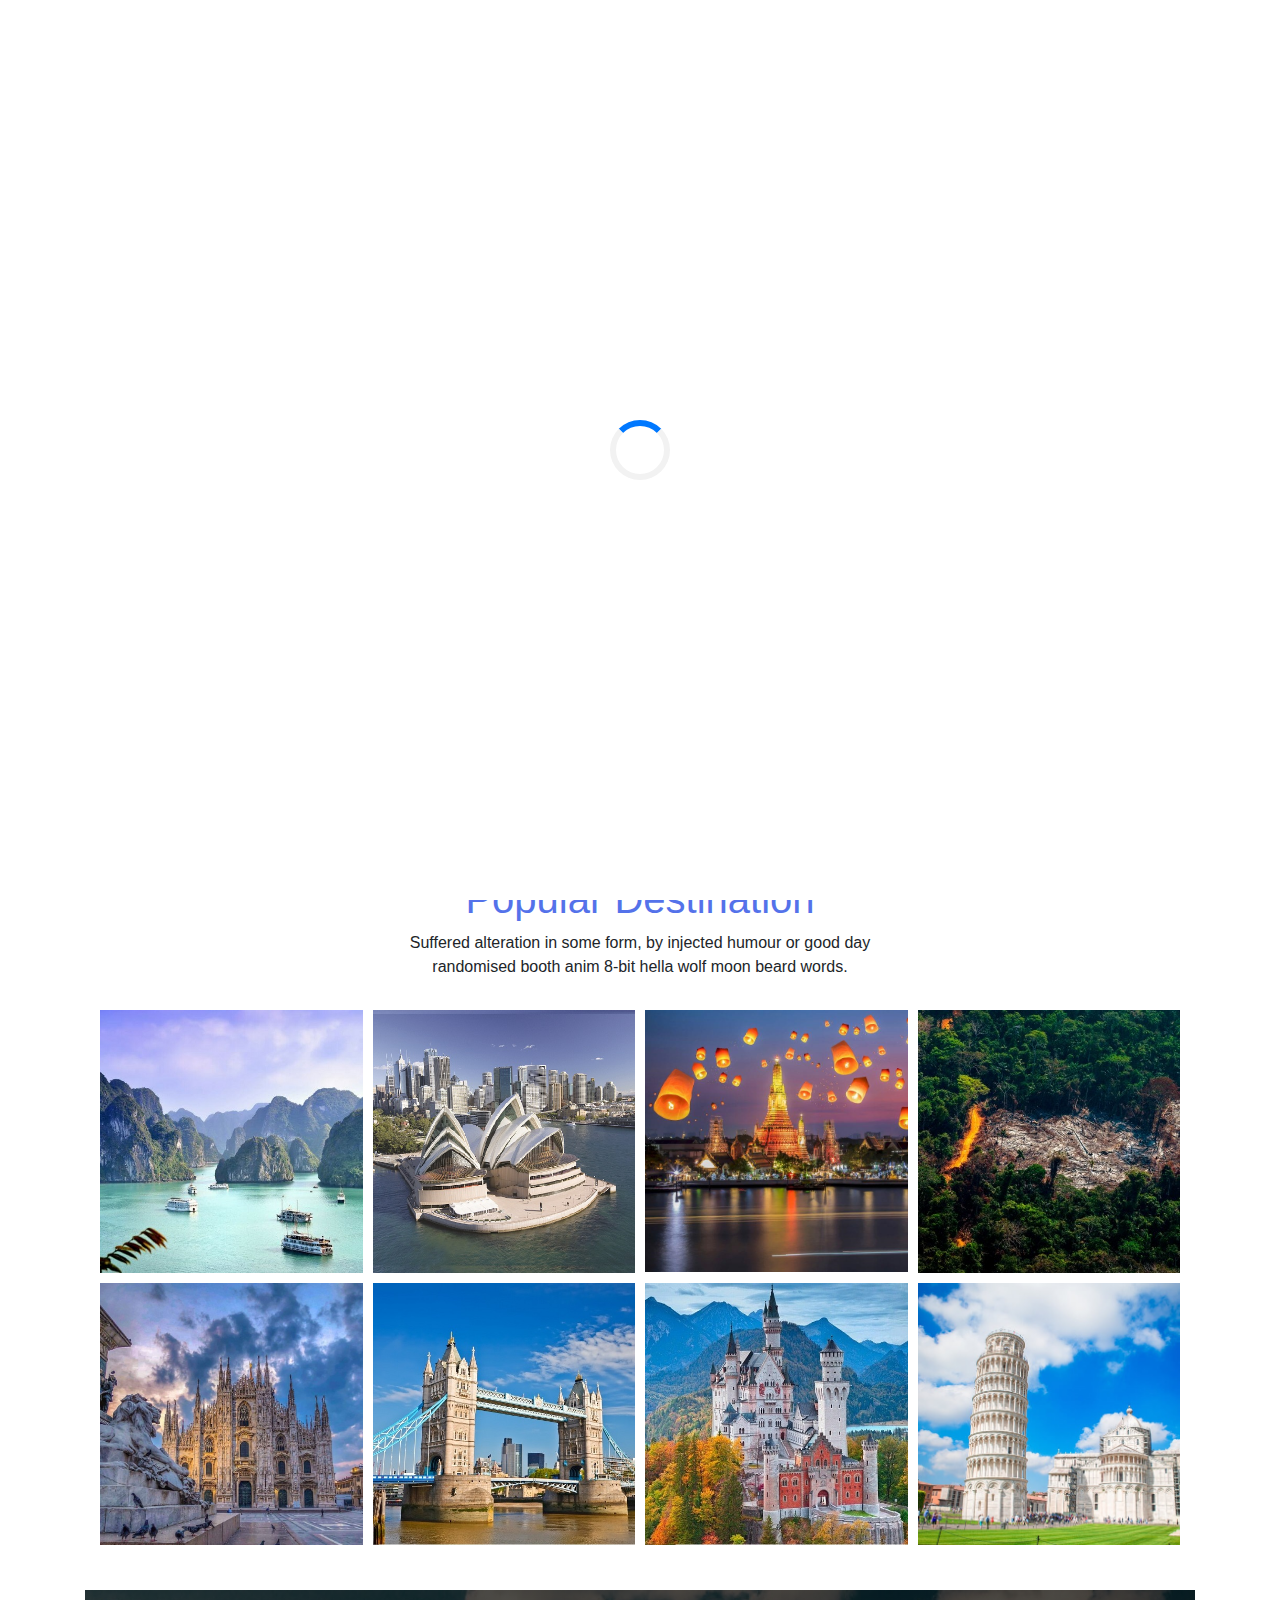
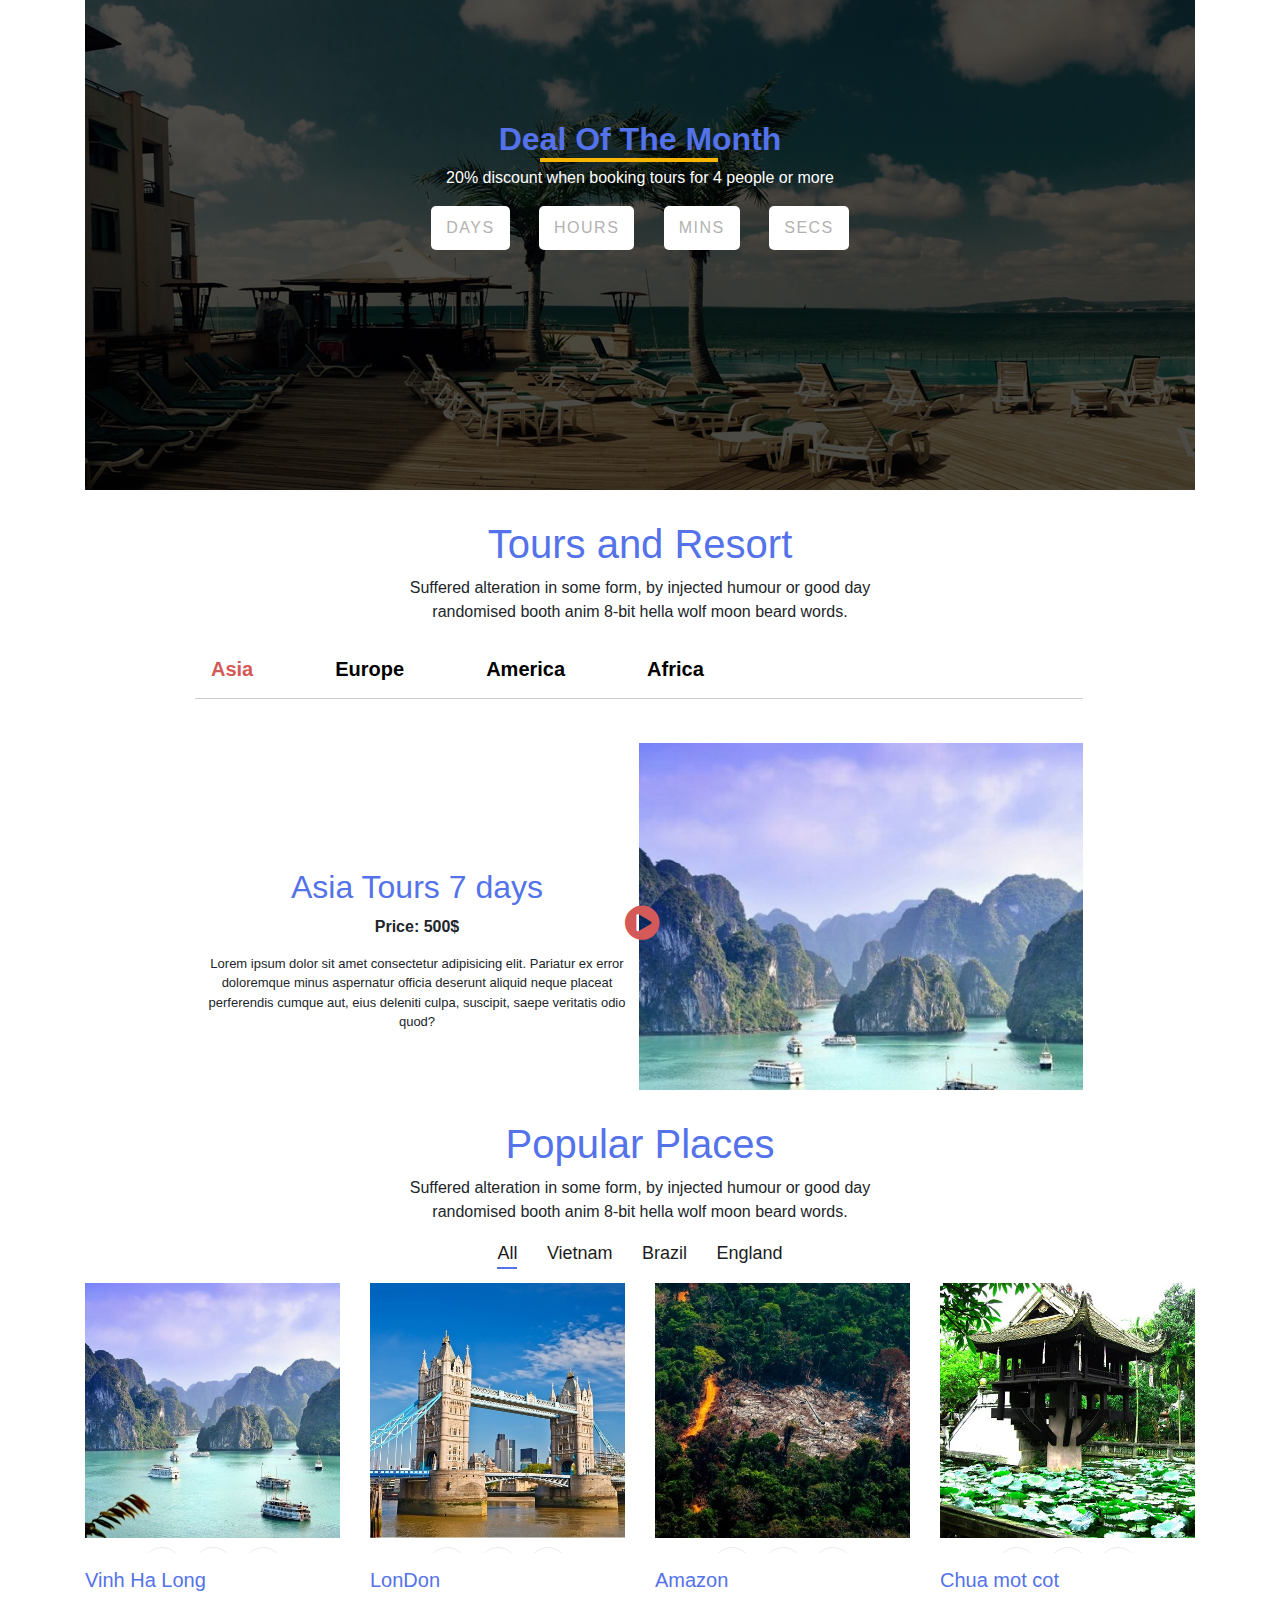
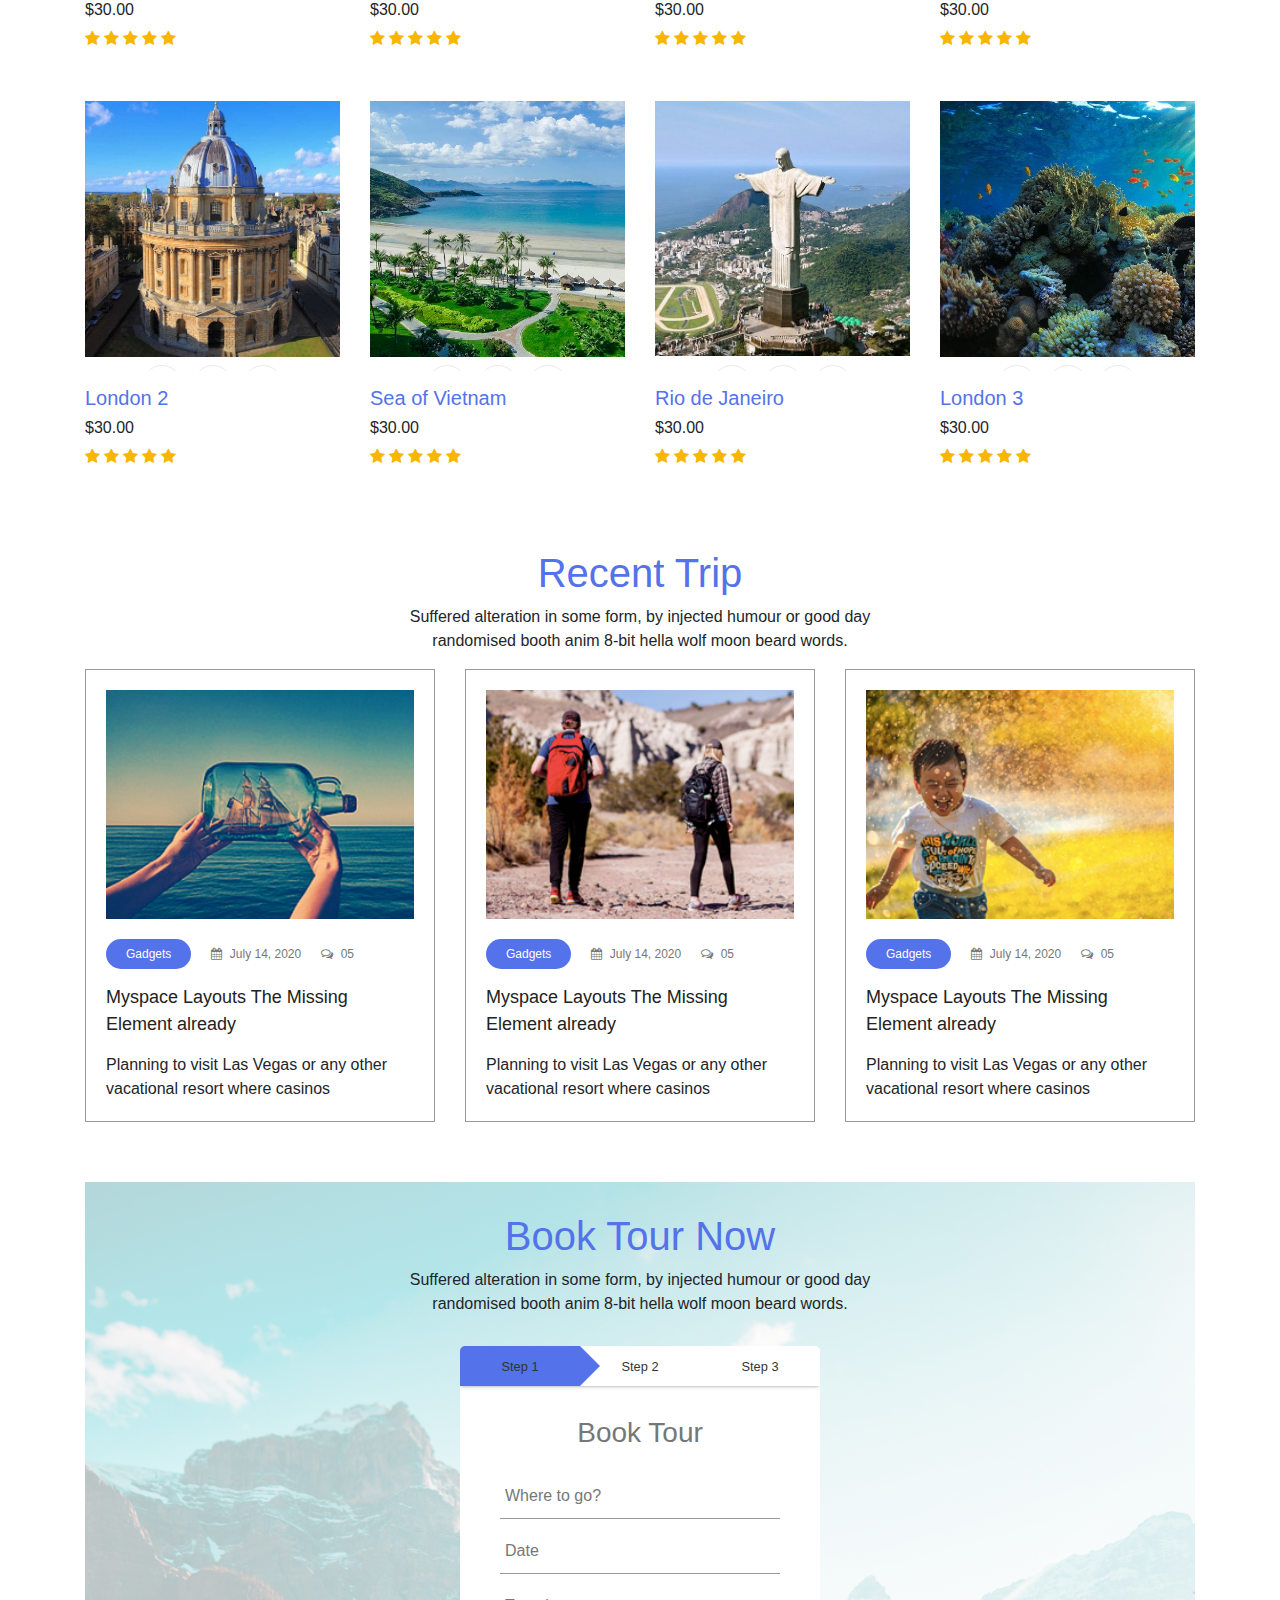
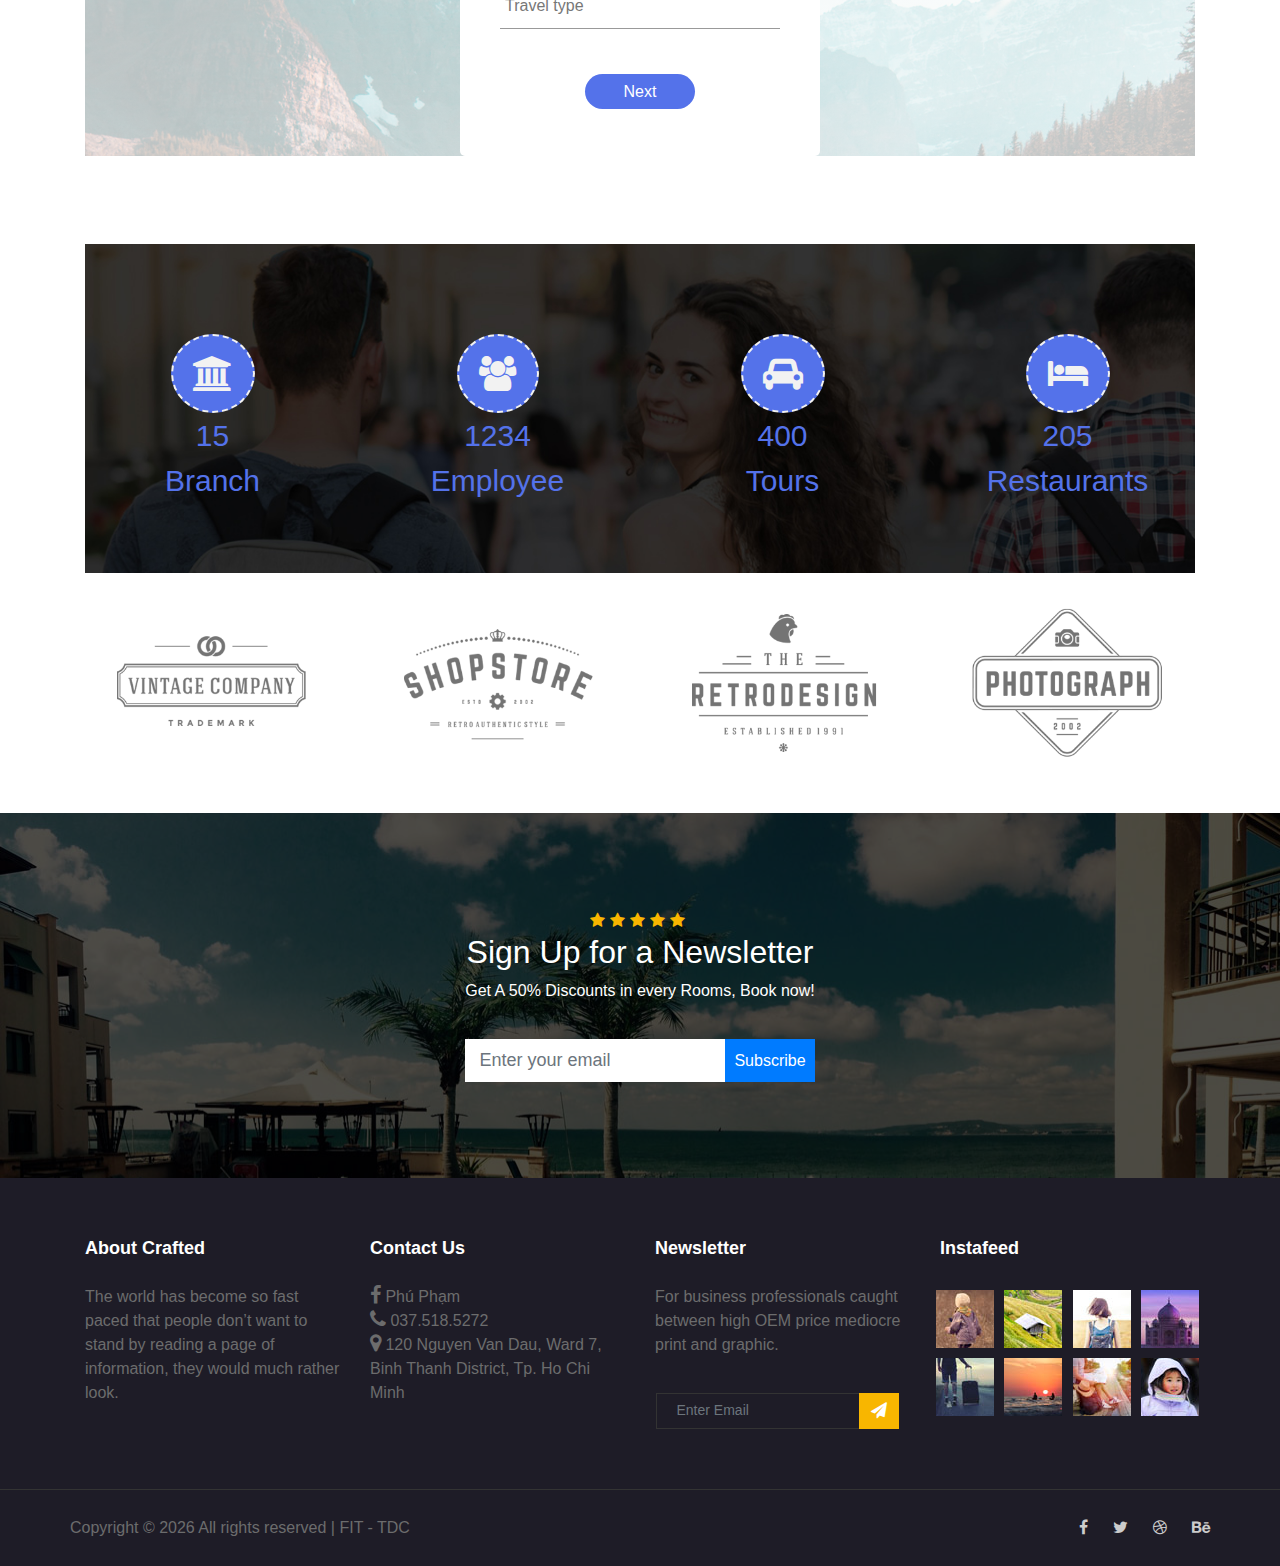
<file: index.html>
<!DOCTYPE html>

<head>
  <meta charset="UTF-8">
  <meta name="viewport" content="width=device-width, initial-scale=1.0">
  <meta http-equiv="X-UA-Compatible" content="ie=edge">
  <title>Web Travelling</title>
  <link rel="shortcut icon" type="image/x-icon" href="img/logo1.jpg">
  <link rel="stylesheet" href="css/bootstrap.min.css">
  <link rel="stylesheet" href="css/font-awesome.min.css">
  <link rel="stylesheet" href="css/swiper.min.css">
  <link rel="stylesheet" href="css/hes-gallery.css">
  <link rel="stylesheet" href="css/styles.css">
  <link rel="stylesheet" href="css/responsive.css">
</head>

<body>
  <div id="preloader">
  </div>
  <header>
    <!-- top-header -->
    <div class="container-build">
      <div class="top-header">
        <div class="row header-size">
          <div class="col-md-6 col-sm-12">
            <ul class="item-info item-info-1">
              <li class="item">
                <a href="#">Privacy Policy</a>
              </li>
              <li class="item">
                <a href="#"> Help & Support</a>
              </li>
            </ul>
          </div>
          <div class="col-md-6 col-sm-12">
            <ul class="item-info item-info-2">
              <li class="item">
                <a href="#"><i class="fa fa-user"></i></a>
              </li>
              <li class="item">
                <a href="#"><i class="fa fa-facebook"></i></a>
              </li>
              <li class="item">
                <a href="#"><i class="fa fa-google"></i></a>
              </li>
              <li class="item">
                <a href="#"><i class="fa fa-twitter"></i></a>
              </li>
              <li class="item">
                <a href="#"><i class="fa fa-pinterest"></i></a>
              </li>
            </ul>
          </div>
        </div>
      </div>
    </div>
    <!-- End top-header -->
    <!-- Menu header -->
    <div class="topnav" id="myTopnav">
      <a href="index.html" class="active"><img src="img/logo.png"></a>
      <a href="index.html">Home</a>
      <a href="about.html">About</a>
      <a href="contact.html">Contact</a>
      <a href="blog.html">Blog & News</a>
      <a href="login.html" class="login-register" id="modal-btn">Login/Register</a>
      <i class="search-icon fa fa-search"></i>
      <div class="search-screen">
        <i class="close-icon fa fa-times"></i>
        <input type="text" class="search-box" placeholder="start typing...">
      </div>
      <a href="javascript:void(0);" class="icon" onclick="myFunction()">
        <i class="fa fa-bars"></i>
      </a>
    </div>
  </header>
  <!-- End Menu Header -->
  <!-- Slider -->
  <div class="swiper-container swiper-sl1">
    <div class="swiper-wrapper">
      <div class="swiper-slide">
        <div class="container">
          <div class="row">
            <div class="col-md-6">
              <div class="img-travelling">
                <img src="img/halong.jpg" alt="halong" class="img-responsive">
              </div>
            </div>
            <div class="col-md-6 mobile-travel-none">
              <h1 class="title-travel">Vinh Ha Long</h1>
              <h4>Price: 500$ for 4 days</h4>
              <p>Lorem ipsum dolor sit amet consectetur adipisicing elit. Maiores, eveniet labore? Eaque ipsa maiores,
                neque sint nisi amet eveniet laborum fuga perferendis iure reprehenderit, fugit est consequuntur sit
                quae quidem.</p>
              <span>
                <button class="button-home">
                  <span></span>
                  <span></span>
                  <span></span>
                  <span></span>
                  VIEW MORE</button>
                <button class="button-home">
                  <span></span>
                  <span></span>
                  <span></span>
                  <span></span>
                  BOOK NOW</button>
              </span>
            </div>
          </div>
        </div>
      </div>
      <div class="swiper-slide">
        <div class="container">
          <div class="row">
            <div class="col-md-6">
              <div class="img-travelling">
                <img src="img/sydney.jpg" alt="halong" class="img-responsive">
              </div>
            </div>
            <div class="col-md-6 mobile-travel-none">
              <h1 class="title-travel">SYDNEY</h1>
              <h4>Price: 500$ for 4 days</h4>
              <p>Lorem ipsum dolor sit amet consectetur adipisicing elit. Maiores, eveniet labore? Eaque ipsa maiores,
                neque sint nisi amet eveniet laborum fuga perferendis iure reprehenderit, fugit est consequuntur sit
                quae quidem.</p>
              <span>
                <button class="button-home">
                  <span></span>
                  <span></span>
                  <span></span>
                  <span></span>
                  VIEW MORE</button>
                <button class="button-home">
                  <span></span>
                  <span></span>
                  <span></span>
                  <span></span>
                  BOOK NOW</button>
              </span>
            </div>
          </div>
        </div>
      </div>
      <div class="swiper-slide">
        <div class="container">
          <div class="row">
            <div class="col-md-6">
              <div class="img-travelling">
                <img src="img/newyork.jpg" alt="halong" class="img-responsive">
              </div>
            </div>
            <div class="col-md-6 mobile-travel-none">
              <h1 class="title-travel">NEW YORK</h1>
              <h4>Price: 500$ for 4 days</h4>
              <p>Lorem ipsum dolor sit amet consectetur adipisicing elit. Maiores, eveniet labore? Eaque ipsa maiores,
                neque sint nisi amet eveniet laborum fuga perferendis iure reprehenderit, fugit est consequuntur sit
                quae quidem.</p>
              <span>
                <button class="button-home">
                  <span></span>
                  <span></span>
                  <span></span>
                  <span></span>
                  VIEW MORE</button>
                <button class="button-home">
                  <span></span>
                  <span></span>
                  <span></span>
                  <span></span>
                  BOOK NOW</button>
              </span>
            </div>
          </div>
        </div>
      </div>
      <div class="swiper-slide">
        <div class="container">
          <div class="row">
            <div class="col-md-6">
              <div class="img-travelling">
                <img src="img/aicap.jpg" alt="halong" class="img-responsive">
              </div>
            </div>
            <div class="col-md-6 mobile-travel-none">
              <h1 class="title-travel">DESERT SAHARA</h1>
              <h4>Price: 500$ for 4 days</h4>
              <p>Lorem ipsum dolor sit amet consectetur adipisicing elit. Maiores, eveniet labore? Eaque ipsa maiores,
                neque sint nisi amet eveniet laborum fuga perferendis iure reprehenderit, fugit est consequuntur sit
                quae quidem.</p>
              <span>
                <button class="button-home">
                  <span></span>
                  <span></span>
                  <span></span>
                  <span></span>
                  VIEW MORE</button>
                <button class="button-home">
                  <span></span>
                  <span></span>
                  <span></span>
                  <span></span>
                  BOOK NOW</button>
              </span>
            </div>
          </div>
        </div>
      </div>
    </div>
    <!-- Add Arrows -->
    <div class="swiper-button-next next-buttons"></div>
    <div class="swiper-button-prev prev-buttons"></div>
  </div>
  <!-- End Slider -->
  <div class="container">
    <!-- Journey icon -->
    <div class="row bg-journey">
      <div class="col-md-4">
        <div class="icon-journey">
          <img src="img/earth.jpg" alt="">
          <h5>Travel Guide</h5>
          <p>A wonderful serenity has taken to the possession of my entire soul.</p>
        </div>
      </div>
      <div class="col-md-4">
        <div class="icon-journey">
          <img src="img/hotel.png" alt="">
          <h5>Luxuries Hotel</h5>
          <p>A wonderful serenity has taken to the possession of my entire soul.</p>
        </div>
      </div>
      <div class="col-md-4">
        <div class="icon-journey">
          <img src="img/loacation.jpg" alt="">
          <h5>Comfortable Journey</h5>
          <p>A wonderful serenity has taken to the possession of my entire soul.</p>
        </div>
      </div>
    </div>
    <!-- End Journey icon -->
    <!-- Popular Destination -->
    <div class="destination">
      <h1>Popular Destination</h1>
      <p>Suffered alteration in some form, by injected humour or good day</br> randomised booth anim 8-bit
        hella wolf moon beard words.</p>
      <div class="hes-gallery">
        <img src="img/halong.jpg" alt="image1" data-fullsize="img/halong.jpg" data-subtext='Vinh Ha Long - Vietnam'>
        <img src="img/sydney.jpg" alt="image2" data-subtext="Sydney - Australia">
        <img src="img/thailand.jpg" alt="image3" data-subtext="Wat Phra Kaew - Thailand">
        <img src="img/amazon.jpg" alt="image4" data-subtext="Amazon - Brazil">
        <img src="img/milan.jpg" alt="image5" data-subtext='Milan - Italia'>
        <img src="img/london.jpg" alt="image6" data-subtext="London - England">
        <img src="img/nga.jpg" alt="image7" data-subtext="Moscow - Russia">
        <img src="img/pisa.jpg" alt="image8" data-subtext="Piazza del Duomo - Italia">
      </div>
    </div>
    <!-- End Popular Destination -->
    <!-- Discount tour -->
    <div class="countdown-promotions">
      <div class="countdown-timer22" id="countdown">
        <h2>Deal Of The Month</h2>
        <p>20% discount when booking tours for 4 people or more</p>
        <div class="end-promotion"></div>
        <div class="countdown-hidden">
          <time class="cd-item">
            <span id="days"></span>
            <p>Days</p>
          </time>
          <time class="cd-item">
            <span id="hours"></span>
            <p>Hours</p>
          </time>
          <time class="cd-item">
            <span id="minutes"></span>
            <p>Mins</p>
          </time>
          <time class="cd-item">
            <span id="seconds"></span>
            <p>Secs</p>
          </time>
        </div>
      </div>
    </div>
    <!-- End Discount tour -->
    <!-- Tours and Resort -->
    <div class="tours">
      <h1 class="tours-h1">Tours and Resort</h1>
      <p>Suffered alteration in some form, by injected humour or good day</br> randomised booth anim 8-bit
        hella wolf moon beard words.</p>
      <div class="hero">
        <div class="btn-box">
          <button id="btn-tab1" onclick="openAsia()">Asia</button>
          <button id="btn-tab2" onclick="openEurope()">Europe</button>
          <button id="btn-tab3" onclick="openAmerica()">America</button>
          <button id="btn-tab4" onclick="openAfrica()">Africa</button>
        </div>
        <div id="content1" class="content">
          <div class="content-left">
            <h2>Asia Tours 7 days</h2>
            <div class="price-tours">Price: 500$</div>
            <p>Lorem ipsum dolor sit amet consectetur adipisicing elit. Pariatur ex error doloremque minus
              aspernatur officia deserunt aliquid neque placeat perferendis cumque aut, eius deleniti culpa,
              suscipit, saepe veritatis odio quod?</p>
            <div class="play-icon">
              <i class="fa fa-play-circle play-icon-chat"></i>

            </div>
          </div>
          <div class="content-right">
            <img src="img/halong.jpg" alt="pic-3" class="">
          </div>
        </div>
        <div id="content2" class="content">
          <div class="content-left">
            <h2>Europe Tours 5 days</h2>
            <div class="price-tours">Price: 500$</div>
            <p>Lorem ipsum dolor sit amet consectetur adipisicing elit. Pariatur ex error doloremque minus
              aspernatur officia deserunt aliquid neque placeat perferendis cumque aut, eius deleniti culpa,
              suscipit, saepe veritatis odio quod?</p>
            <div class="play-icon">
              <i class="fa fa-play-circle play-icon-chat"></i>

            </div>
          </div>
          <div class="content-right">
            <img src="img/sydney.jpg" alt="pic-3" class="">
          </div>
        </div>
        <div id="content3" class="content">
          <div class="content-left">
            <h2>America Tours 4 days</h2>
            <div class="price-tours">Price: 400$</div>
            <p>Lorem ipsum dolor sit amet consectetur adipisicing elit. Pariatur ex error doloremque minus
              aspernatur officia deserunt aliquid neque placeat perferendis cumque aut, eius deleniti culpa,
              suscipit, saepe veritatis odio quod?</p>
            <div class="play-icon">
              <i class="fa fa-play-circle play-icon-chat"></i>

            </div>
          </div>
          <div class="content-right">
            <img src="img/newyork.jpg" alt="pic-3" class="">
          </div>
        </div>
        <div id="content4" class="content">
          <div class="content-left">
            <h2>Afica Tours 10 days</h2>
            <div class="price-tours">Price: 600$</div>
            <p>Lorem ipsum dolor sit amet consectetur adipisicing elit. Pariatur ex error doloremque minus
              aspernatur officia deserunt aliquid neque placeat perferendis cumque aut, eius deleniti culpa,
              suscipit, saepe veritatis odio quod?</p>
            <div class="play-icon">
              <i class="fa fa-play-circle play-icon-chat"></i>

            </div>
          </div>
          <div class="content-right">
            <img src="img/afica.jpg" alt="pic-3" class="">
          </div>
        </div>
      </div>
    </div>
    <!-- End Tours and Resort -->
    <!-- Popular Places -->
    <div class="popular-places">
      <h1>Popular Places</h1>
      <p>Suffered alteration in some form, by injected humour or good day</br> randomised booth anim 8-bit
        hella wolf moon beard words.</p>
      <div class="row">
        <div class="col-lg-12">
          <div class="featured__controls">
            <ul>
              <li class="active" data-filter="*">All</li>
              <li data-filter=".vietnam">Vietnam</li>
              <li data-filter=".brazil">Brazil</li>
              <li data-filter=".england">England</li>
            </ul>
          </div>
        </div>
      </div>
      <div class="row featured__filter">
        <div class="col-lg-3 col-md-4 col-sm-6 mix vietnam">
          <div class="featured__item">
            <div class="featured__item__pic set-bg">
              <img src="img/halong.jpg" alt="alt1">
              <ul class="featured__item__pic__hover">
                <li><a href="#"><i class="fa fa-shopping-cart"></i></a></li>
                <li><a href="#"><i class="fa fa-retweet"></i></a></li>
                <li><a href="javascript:void(0);" id="modalBtn1"><i class="fa fa-heart"></i></a></li>
              </ul>
            </div>
            <div class="featured__item__text">
              <h5><a href="#">Vinh Ha Long</a></h5>
              <h6>$30.00</h6>
              <span><i class="fa fa-star"></i><i class="fa fa-star"></i><i class="fa fa-star"></i><i
                  class="fa fa-star"></i><i class="fa fa-star"></i></span>
            </div>
          </div>
        </div>
        <div class="col-lg-3 col-md-4 col-sm-6 mix england">
          <div class="featured__item">
            <div class="featured__item__pic set-bg">
              <img src="img/london.jpg" alt="alt2">
              <ul class="featured__item__pic__hover">
                <li><a href="#"><i class="fa fa-shopping-cart"></i></a></li>
                <li><a href="#"><i class="fa fa-retweet"></i></a></li>
                <li><a href="javascript:void(0);" id="modalBtn2"><i class="fa fa-heart"></i></a></li>
              </ul>
            </div>
            <div class="featured__item__text">
              <h5><a href="#">LonDon</a></h5>
              <h6>$30.00</h6>
              <span><i class="fa fa-star"></i><i class="fa fa-star"></i><i class="fa fa-star"></i><i
                  class="fa fa-star"></i><i class="fa fa-star"></i></span>
            </div>
          </div>
        </div>
        <div class="col-lg-3 col-md-4 col-sm-6 mix brazil">
          <div class="featured__item">
            <div class="featured__item__pic set-bg">
              <img src="img/amazon.jpg" alt="alt3">
              <ul class="featured__item__pic__hover">
                <li><a href="#"><i class="fa fa-shopping-cart"></i></a></li>
                <li><a href="#"><i class="fa fa-retweet"></i></a></li>
                <li><a href="javascript:void(0);" id="modalBtn3"><i class="fa fa-heart"></i></a></li>
              </ul>
            </div>
            <div class="featured__item__text">
              <h5><a href="#">Amazon</a></h5>
              <h6>$30.00</h6>
              <span><i class="fa fa-star"></i><i class="fa fa-star"></i><i class="fa fa-star"></i><i
                  class="fa fa-star"></i><i class="fa fa-star"></i></span>
            </div>
          </div>
        </div>
        <div class="col-lg-3 col-md-4 col-sm-6 mix vietnam">
          <div class="featured__item">
            <div class="featured__item__pic set-bg">
              <img src="img/chua1cot.jpg" alt="alt4">
              <ul class="featured__item__pic__hover">
                <li><a href="#"><i class="fa fa-shopping-cart"></i></a></li>
                <li><a href="#"><i class="fa fa-retweet"></i></a></li>
                <li><a href="javascript:void(0);" id="modalBtn4"><i class="fa fa-heart"></i></a></li>
              </ul>
            </div>
            <div class="featured__item__text">
              <h5><a href="#">Chua mot cot</a></h5>
              <h6>$30.00</h6>
              <span><i class="fa fa-star"></i><i class="fa fa-star"></i><i class="fa fa-star"></i><i
                  class="fa fa-star"></i><i class="fa fa-star"></i></span>
            </div>
          </div>
        </div>
        <div class="col-lg-3 col-md-4 col-sm-6 mix england">
          <div class="featured__item">
            <div class="featured__item__pic set-bg">
              <img src="img/england.jpg" alt="alt5">
              <ul class="featured__item__pic__hover">
                <li><a href="#"><i class="fa fa-shopping-cart"></i></a></li>
                <li><a href="#"><i class="fa fa-retweet"></i></a></li>
                <li><a href="javascript:void(0);" id="modalBtn5"><i class="fa fa-heart"></i></a></li>
              </ul>
            </div>
            <div class="featured__item__text">
              <h5><a href="#">London 2</a></h5>
              <h6>$30.00</h6>
              <span><i class="fa fa-star"></i><i class="fa fa-star"></i><i class="fa fa-star"></i><i
                  class="fa fa-star"></i><i class="fa fa-star"></i></span>
            </div>
          </div>
        </div>
        <div class="col-lg-3 col-md-4 col-sm-6 mix vietnam">
          <div class="featured__item">
            <div class="featured__item__pic set-bg">
              <img src="img/vietnam.jpg" alt="alt6">
              <ul class="featured__item__pic__hover">
                <li><a href="#"><i class="fa fa-shopping-cart"></i></a></li>
                <li><a href="#"><i class="fa fa-retweet"></i></a></li>
                <li><a href="javascript:void(0);" id="modalBtn6"><i class="fa fa-heart"></i></a></li>
              </ul>
            </div>
            <div class="featured__item__text">
              <h5><a href="#">Sea of Vietnam</a></h5>
              <h6>$30.00</h6>
              <span><i class="fa fa-star"></i><i class="fa fa-star"></i><i class="fa fa-star"></i><i
                  class="fa fa-star"></i><i class="fa fa-star"></i></span>
            </div>
          </div>
        </div>
        <div class="col-lg-3 col-md-4 col-sm-6 mix brazil">
          <div class="featured__item">
            <div class="featured__item__pic set-bg">
              <img src="img/bra.jpg" alt="alt7">
              <ul class="featured__item__pic__hover">
                <li><a href="#"><i class="fa fa-shopping-cart"></i></a></li>
                <li><a href="#"><i class="fa fa-retweet"></i></a></li>
                <li><a href="javascript:void(0);" id="modalBtn7"><i class="fa fa-heart"></i></a></li>
              </ul>
            </div>
            <div class="featured__item__text">
              <h5><a href="#">Rio de Janeiro</a></h5>
              <h6>$30.00</h6>
              <span><i class="fa fa-star"></i><i class="fa fa-star"></i><i class="fa fa-star"></i><i
                  class="fa fa-star"></i><i class="fa fa-star"></i></span>
            </div>
          </div>
        </div>
        <div class="col-lg-3 col-md-4 col-sm-6 mix england">
          <div class="featured__item">
            <div class="featured__item__pic set-bg">
              <img src="img/anh.jpg" alt="alt8">
              <ul class="featured__item__pic__hover">
                <li><a href="#"><i class="fa fa-shopping-cart"></i></a></li>
                <li><a href="#"><i class="fa fa-retweet"></i></a></li>
                <li><a href="javascript:void(0);" id="modalBtn8"><i class="fa fa-heart"></i></a></li>
              </ul>
            </div>
            <div class="featured__item__text">
              <h5><a href="#">London 3</a></h5>
              <h6>$30.00</h6>
              <span><i class="fa fa-star"></i><i class="fa fa-star"></i><i class="fa fa-star"></i><i
                  class="fa fa-star"></i><i class="fa fa-star"></i></span>
            </div>
          </div>
        </div>
      </div>
      <div id="simpleModal" class="modal-overlay">
        <div class="modal-content">
          <div class="modal-header">
            <span class="closeBtn">X</span>
            <h2>Thank You!</h2>
          </div>
          <div class="modal-body">
            <p>Lorem ipsum dolor sit, amet consectetur adipisicing elit. Repudiandae itaque corrupti, ut numquam a 
              adipisci! Culpa harum repudiandae perspiciatis, tempora qui assumenda ducimus illo, rerum, ratione 
              voluptas temporibus asperiores corporis.</p>
            <div>
              <span class="follow-me">Follow me: <a href="https://www.facebook.com/spirit.r8/" class="facebook-follow"><i class="fa fa-thumbs-up"></i>Facebook</a></span>
            </div>
          </div>
        </div>
      </div>
    </div>
    <!-- End Popular Places -->
    <!-- Recent-trip -->
    <div class="recent-trip">
      <h1 class="trip-h1">Recent Trip</h1>
      <p class="text-trip">Suffered alteration in some form, by injected humour or good day</br> randomised booth anim
        8-bit
        hella wolf moon beard words.</p>
      <div class="row choice_inner">
        <div class="col-lg-4 col-md-6">
          <div class="choice_item">
            <img class="img-fluid" src="img/blog/chhoice1.png" alt="">
            <div class="choice_text">
              <div class="date">
                <a class="gad_btn" href="#">Gadgets</a>
                <a href="#"><i class="fa fa-calendar" aria-hidden="true"></i>July 14, 2020</a>
                <a href="#"><i class="fa fa-comments-o" aria-hidden="true"></i>05</a>
              </div>
              <a href="#">
                <h4>Myspace Layouts The Missing Element already</h4>
              </a>
              <p>Planning to visit Las Vegas or any other vacational resort where casinos</p>
            </div>
          </div>
        </div>
        <div class="col-lg-4 col-md-6">
          <div class="choice_item">
            <img class="img-fluid" src="img/blog/choice-4.jpg" alt="">
            <div class="choice_text">
              <div class="date">
                <a class="gad_btn" href="#">Gadgets</a>
                <a href="#"><i class="fa fa-calendar" aria-hidden="true"></i>July 14, 2020</a>
                <a href="#"><i class="fa fa-comments-o" aria-hidden="true"></i>05</a>
              </div>
              <a href="#">
                <h4>Myspace Layouts The Missing Element already</h4>
              </a>
              <p>Planning to visit Las Vegas or any other vacational resort where casinos</p>
            </div>
          </div>
        </div>
        <div class="col-lg-4 col-md-6">
          <div class="choice_item">
            <img class="img-fluid" src="img/blog/choice-3.jpg" alt="">
            <div class="choice_text">
              <div class="date">
                <a class="gad_btn" href="#">Gadgets</a>
                <a href="#"><i class="fa fa-calendar" aria-hidden="true"></i>July 14, 2020</a>
                <a href="#"><i class="fa fa-comments-o" aria-hidden="true"></i>05</a>
              </div>
              <a href="#">
                <h4>Myspace Layouts The Missing Element already</h4>
              </a>
              <p>Planning to visit Las Vegas or any other vacational resort where casinos</p>
            </div>
          </div>
        </div>
      </div>
    </div>
    <!-- End Recent-trip -->
    <!-- Book tour now -->
    <div class="book-tour">
      <h1 class="tours-h1">Book Tour Now</h1>
      <p>Suffered alteration in some form, by injected humour or good day</br> randomised booth anim 8-bit
        hella wolf moon beard words.</p>
      <div class="container-booktour">
        <form action="" id="form1">
          <h3>Book Tour</h3>
          <input type="text" placeholder="Where to go?" required>
          <input type="text" placeholder="Date" required>
          <input type="text" placeholder="Travel type" required>

          <div class="btn-form-booktour">
            <button type="button" onclick="next1()">Next</button>
          </div>
        </form>

        <form action="" id="form2">
          <h3>Personal Info</h3>
          <input type="text" placeholder="Adress">
          <input type="text" placeholder="Facebook">
          <input type="text" placeholder="People">

          <div class="btn-form-booktour">
            <button type="button" onclick="back1()">Back</button>
            <button type="button" onclick="next2()">Next</button>
          </div>
        </form>

        <form action="" id="form3">
          <h3>Personal Info</h3>
          <input type="text" placeholder="First Name" required>
          <input type="text" placeholder="Last Name" required>
          <input type="text" placeholder="Numberphone" required>

          <div class="btn-form-booktour">
            <button type="button" onclick="back2()">Back</button>
            <button type="button">Submit</button>
          </div>
        </form>
        <div class="step-row">
          <div id="progress"></div>
          <div class="step-col"><small>Step 1</small></div>
          <div class="step-col"><small>Step 2</small></div>
          <div class="step-col"><small>Step 3</small></div>
        </div>
      </div>
    </div>
    <!-- End Book tour now -->
    <!-- CounterUp anime.js -->
    <div class="contact-counter">
      <div class="row row-contact-counter">
        <div class="col-md-3 col-sm-6 col-xs-12 col-anime-1">
          <div class="counter-icon"><i class="fa fa-university"></i></div>
          <div class="counterup-description">
            <div data-countup>15</div>
            <div>
              Branch
            </div>
          </div>
        </div>
        <div class="col-md-3 col-sm-6 col-xs-12 col-anime-2">
          <div class="counter-icon"><i class="fa fa-users"></i></div>
          <div class="counterup-description">
            <div data-countup>1234</div>
            <div>
              Employee
            </div>
          </div>
        </div>
        <div class="col-md-3 col-sm-6 col-xs-12 col-anime-3">
          <div class="counter-icon"><i class="fa fa-car"></i></div>
          <div class="counterup-description">
            <div data-countup>400</div>
            <div>
              Tours
            </div>
          </div>
        </div>
        <div class="col-md-3 col-sm-6 col-xs-12 col-anime-4">
          <div class="counter-icon"><i class="fa fa-hotel"></i></div>
          <div class="counterup-description">
            <div data-countup>205</div>
            <div>
              Restaurants
            </div>
          </div>
        </div>
      </div>
    </div>
    <!--End CounterUp anime.js -->
    <!-- Slider -->
    <div class="swiper-container swiper-2">
      <div class="swiper-wrapper">
        <div class="swiper-slide swiper-slide2"><img src="img/icon/company1.png" alt="company1" class="img-responsive">
        </div>
        <div class="swiper-slide swiper-slide2"><img src="img/icon/company2.png" alt="company2" class="img-responsive">
        </div>
        <div class="swiper-slide swiper-slide2"><img src="img/icon/company3.png" alt="company3" class="img-responsive">
        </div>
        <div class="swiper-slide swiper-slide2"><img src="img/icon/company4.png" alt="company4" class="img-responsive">
        </div>
        <div class="swiper-slide swiper-slide2"><img src="img/icon/company8.png" alt="company5" class="img-responsive">
        </div>
        <div class="swiper-slide swiper-slide2"><img src="img/icon/company6.png" alt="company6" class="img-responsive">
        </div>
        <div class="swiper-slide swiper-slide2"><img src="img/icon/company7.png" alt="company7" class="img-responsive">
        </div>
      </div>
    </div>
    <!-- End Slider -->
  </div>
  <!-- go to Top -->
  <button id="topBtn"><i class="fa fa-arrow-up"></i></button>
  <!-- End go to Top -->
   <!-- Subscribe -->
   <div id="colorlib-subscribe">
      <span><i class="fa fa-star"></i><i class="fa fa-star"></i><i class="fa fa-star"></i><i class="fa fa-star"></i><i
          class="fa fa-star"></i></span>
      <h2>Sign Up for a Newsletter</h2>
      <p>Get A 50% Discounts in every Rooms, Book now!</p>
      <form class="form-inline">
        <div class="form-group">
          <input type="text" class="form-control" id="email" placeholder="Enter your email">
          <button type="submit" class="btn btn-primary">Subscribe</button>
        </div>
      </form>
    </div>
    <!-- End Subscribe -->
  <!-- Footer -->
  <footer class="footer-area">
    <div class="container">
      <div class="row footer-top">
        <div class="col-lg-3  col-md-6 col-sm-6 col-footer-all">
          <div class="single-footer-widget">
            <h6>About Crafted</h6>
            <p>
              The world has become so fast paced that people don’t want to stand by reading a page of information, they
              would
              much rather look.
            </p>
          </div>
        </div>
        <div class="col-lg-3 col-md-6 col-sm-6 col-footer-all">
          <div class="single-footer-widget">
            <h6>Contact Us</h6>
            <div class="contact-footer"><a target="blank" href="https://www.facebook.com/spirit.r8/"><i class="fa fa-facebook"></i> Phú
                Phạm</a></div>
            <div class="contact-footer"><a href="#"><i class="fa fa-phone"></i> 037.518.5272</a></div>
            <div class="contact-footer"><a href="#"><i class="fa fa-map-marker"></i> 120 Nguyen Van Dau,
                Ward 7, Binh Thanh District, Tp. Ho Chi Minh</a></div>
          </div>
        </div>
        <div class="col-lg-3  col-md-6 col-sm-6 col-footer-all">
          <div class="single-footer-widget">
            <h6>Newsletter</h6>
            <p>For business professionals caught between high OEM price mediocre print and graphic.</p>
            <div class="" id="mc_embed_signup">
              <form novalidate="true" class="form-inline">
                <div class="d-flex flex-row">
                  <input class="form-control" placeholder="Enter Email" required="" type="email">
                  <button class="click-btn btn btn-default">
                    <i class="fa fa-paper-plane"></i>
                  </button>
                </div>
              </form>
            </div>
          </div>
        </div>
        <div class="col-lg-3  col-md-6 col-sm-6 col-footer-all">
          <div class="single-footer-widget mail-chimp">
            <h6 class="mb-20">Instafeed</h6>
            <ul class="instafeed d-flex flex-wrap">
              <li><img src="img/footer/i1.jpg" alt="i1" class="img-responsive"></li>
              <li><img src="img/footer/i2.jpg" alt="i1" class="img-responsive"></li>
              <li><img src="img/footer/i3.jpg" alt="i1" class="img-responsive"></li>
              <li><img src="img/footer/i4.jpg" alt="i1" class="img-responsive"></li>
              <li><img src="img/footer/i5.jpg" alt="i1" class="img-responsive"></li>
              <li><img src="img/footer/i6.jpg" alt="i1" class="img-responsive"></li>
              <li><img src="img/footer/i7.jpg" alt="i1" class="img-responsive"></li>
              <li><img src="img/footer/i8.jpg" alt="i1" class="img-responsive"></li>
            </ul>
          </div>
        </div>
      </div>
    </div>
    <div class="footer-bottom d-flex justify-content-between align-items-center flex-wrap">
      <div class="container">
        <div class="row justify-content-between">
          <div>
            <p class="footer-text m-0">
              Copyright &copy;
              <script>document.write(new Date().getFullYear());</script> All rights reserved | FIT - TDC
              <i class="fa fa-shopping-cart-o" aria-hidden="true"></i><i class="fa fa-shopping-cart-o" aria-hidden="true"></i><i
                class="fa fa-shopping-cart-o" aria-hidden="true"></i>
            </p>
          </div>
          <div class="footer-social d-flex align-items-center">
            <a href="#"><i class="fa fa-facebook"></i></a>
            <a href="#"><i class="fa fa-twitter"></i></a>
            <a href="#"><i class="fa fa-dribbble"></i></a>
            <a href="#"><i class="fa fa-behance"></i></a>
          </div>
        </div>
      </div>
    </div>
  </footer>
  <!-- End Footer -->

  <!-- import javascript -->
  <script src="js/jquery.min.js"></script>
  <script src="js/swiper.min.js"></script>
  <script src="js/hes-gallery.js"></script>
  <script src="js/mixitup.min.js"></script>
  <script src="js/anime.min.js"></script>
  <script src="js/main.js"></script>
  <script src="js/main-jquery.js"></script>
  <script src="js/about.js"></script>
  <script>
    HesGallery.setOptions({
      disableScrolling: false,
      hostedStyles: false,
      animations: true,

      showImageCount: true,
      wrapAround: true
    });
  </script>

</body>
</file>
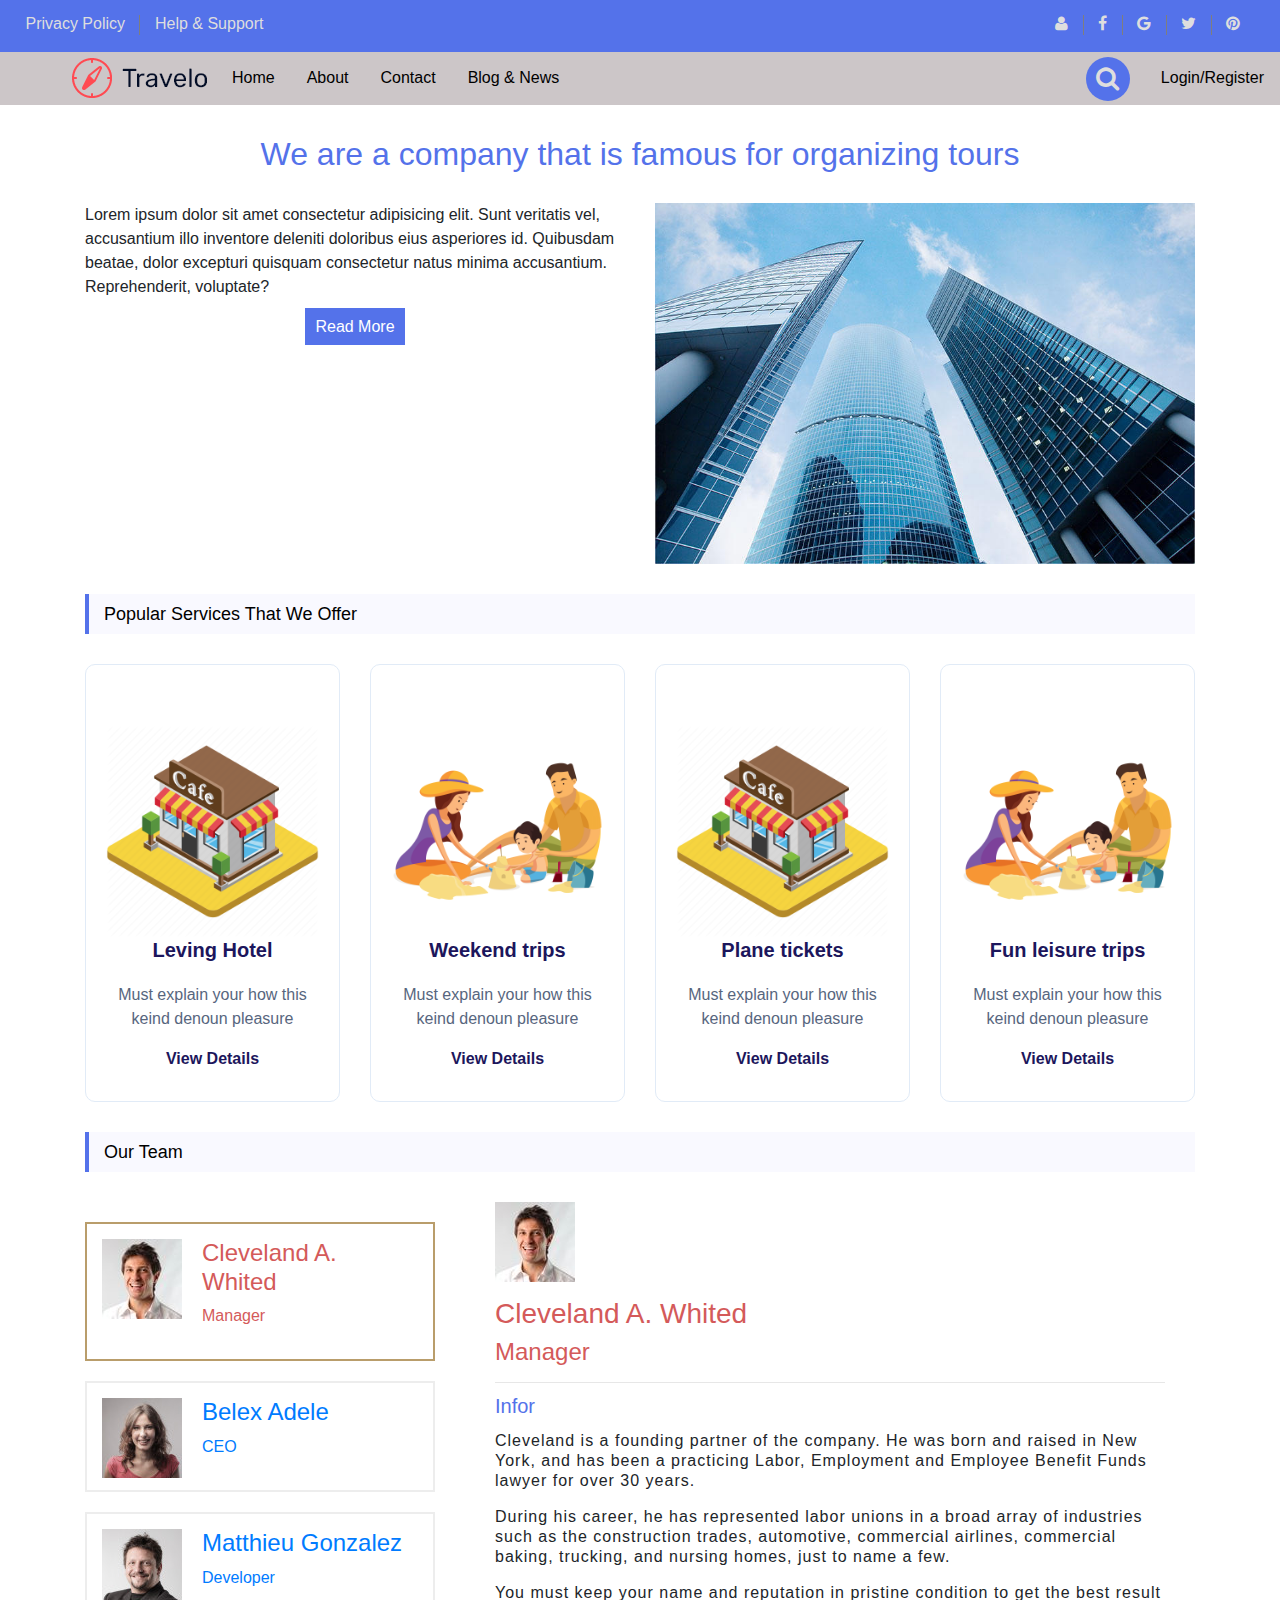
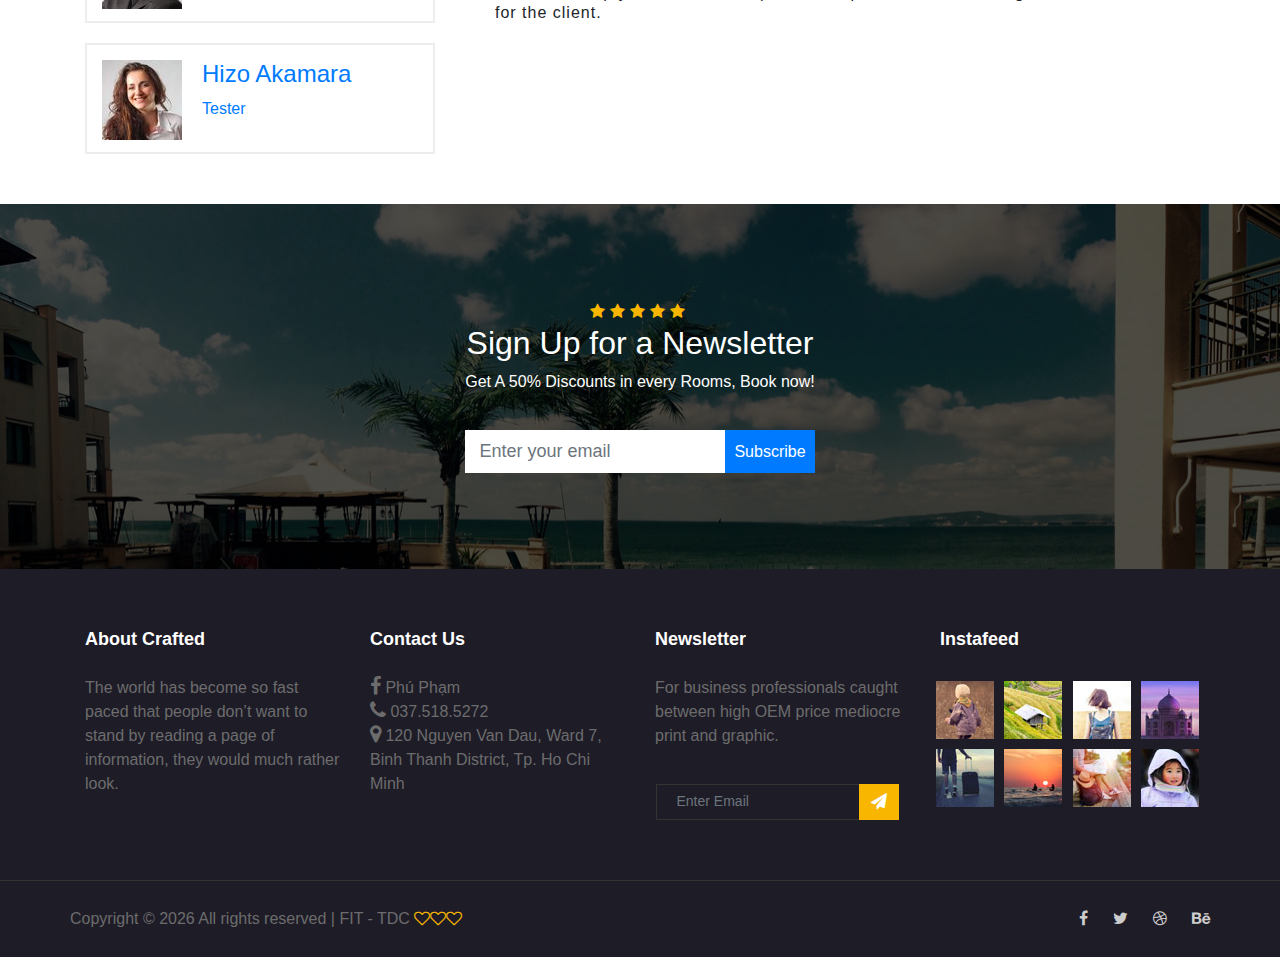
<file: about.html>
<!DOCTYPE html>

<head>
    <meta charset="UTF-8">
    <meta name="viewport" content="width=device-width, initial-scale=1.0">
    <meta http-equiv="X-UA-Compatible" content="ie=edge">
    <title>Web Travelling</title>
    <link rel="shortcut icon" type="image/x-icon" href="img/logo1.jpg">
    <link rel="stylesheet" href="css/bootstrap.min.css">
    <link rel="stylesheet" href="css/font-awesome.min.css">
    <link rel="stylesheet" href="css/swiper.min.css">
    <link rel="stylesheet" href="css/styles.css">
    <link rel="stylesheet" href="css/responsive.css">
</head>

<body>
    <header>
        <!-- top-header -->
        <div class="container-build">
            <div class="top-header">
                <div class="row header-size">
                    <div class="col-lg-6 col-md-12">
                        <ul class="item-info item-info-1">
                            <li class="item">
                                <a href="#">Privacy Policy</a>
                            </li>
                            <li class="item">
                                <a href="#"> Help & Support</a>
                            </li>
                        </ul>
                    </div>
                    <div class="col-lg-6 col-md-12">
                        <ul class="item-info item-info-2">
                            <li class="item">
                                <a href="#"><i class="fa fa-user"></i></a>
                            </li>
                            <li class="item">
                                <a href="#"><i class="fa fa-facebook"></i></a>
                            </li>
                            <li class="item">
                                <a href="#"><i class="fa fa-google"></i></a>
                            </li>
                            <li class="item">
                                <a href="#"><i class="fa fa-twitter"></i></a>
                            </li>
                            <li class="item">
                                <a href="#"><i class="fa fa-pinterest"></i></a>
                            </li>
                        </ul>
                    </div>
                </div>
            </div>
        </div>
        <!-- End top-header -->
        <!-- Menu header -->
        <div class="topnav" id="myTopnav">
            <a href="index.html" class="active"><img src="img/logo.png"></a>
            <a href="index.html">Home</a>
            <a href="about.html">About</a>
            <a href="contact.html">Contact</a>
            <a href="blog.html">Blog & News</a>
            <a href="login.html" class="login-register" id="modal-btn">Login/Register</a>
            <i class="search-icon fa fa-search"></i>
            <div class="search-screen">
                <i class="close-icon fa fa-times"></i>
                <input type="text" class="search-box" placeholder="start typing...">
            </div>
            <a href="javascript:void(0);" class="icon" onclick="myFunction()">
                <i class="fa fa-bars"></i>
            </a>
        </div>
    </header>
    <!-- End Menu Header -->
    <div class="container">
        <!-- About Us -->
        <h2 class="company-aboutus">We are a company that is famous for organizing tours</h2>
        <div class="row row-about-company">
            <div class="col-lg-6">
                <div class="about-company">
                    <div class="about-uscompany">
                        <p>Lorem ipsum dolor sit amet consectetur adipisicing elit. Sunt veritatis vel,
                            accusantium illo inventore deleniti doloribus eius asperiores id. Quibusdam beatae,
                            dolor excepturi quisquam consectetur natus minima accusantium. Reprehenderit, voluptate?</p>
                        <div class="expanded">
                            <div class="expand-img"><img src="img/cty.jpg" alt="homework"></div>
                            <p>Lorem ipsum dolor sit amet consectetur adipisicing elit. Illum quaerat quis ullam
                                corrupti iure ratione reiciendis
                                corporis quisquam sed voluptate dolor repellendus, consequuntur facere, est, saepe
                                maiores? Consequatur,
                                possimus doloribus.</p>
                        </div>
                        <a href="#" class="read-more-aboutus">Read More</a>
                    </div>
                </div>
            </div>
            <div class="col-lg-6">
                <div class="img-company">
                    <img src="img/company.jpg" alt="company">
                </div>
            </div>
        </div>
        <!-- End About Us -->
        <!-- Popular Service -->
        <div class="section-title">
            <h2>Popular services that we offer</h2>
        </div>
        <div class="row">
                <div class="col-lg-3 col-md-6 col-sm-12">
                    <div class="single-cat text-center mb-50">
                        <div class="cat-icon">
                            <span class="flaticon-bed"></span>
                        </div>
                        <div class="cat-cap">
                            <img src="img/about/restaurant.png" alt="">
                            <h5><a href="#">Leving Hotel</a></h5>
                            <p>Must explain your how this keind denoun pleasure</p>
                            <a href="#">View Details</a>
                        </div>
                    </div>
                </div>
                <div class="col-lg-3 col-md-6 col-sm-12">
                    <div class="single-cat text-center mb-50">
                        <div class="cat-icon">
                            <span class="flaticon-drink"></span>
                        </div>
                        <div class="cat-cap">
                            <img src="img/about/resort.png" alt="">
                            <h5><a href="#">Weekend trips</a></h5>
                            <p>Must explain your how this keind denoun pleasure</p>
                            <a href="#">View Details</a>
                        </div>
                    </div>
                </div>
                <div class="col-lg-3 col-md-6 col-sm-12">
                    <div class="single-cat text-center mb-50">
                        <div class="cat-icon">
                            <span class="flaticon-home"></span>
                        </div>
                        <div class="cat-cap">
                            <img src="img/about/restaurant.png" alt="">
                            <h5><a href="#">Plane tickets</a></h5>
                            <p>Must explain your how this keind denoun pleasure</p>
                            <a href="#">View Details</a>
                        </div>
                    </div>
                </div>
                <div class="col-lg-3 col-md-6 col-sm-12">
                    <div class="single-cat text-center mb-50">
                        <div class="cat-icon">
                            <span class="flaticon-food"></span>
                        </div>
                        <div class="cat-cap">
                            <img src="img/about/resort.png" alt="">
                            <h5><a href="#">Fun leisure trips</a></h5>
                            <p>Must explain your how this keind denoun pleasure</p>
                            <a href="#">View Details</a>
                        </div>
                    </div>
                </div>
        </div>
        <!-- End Popular Service -->
        <!-- OurTeam -->
        <div class="section-title ourr-team-abutus">
            <h2>Our Team</h2>
        </div>
        <div class="tabs">
            <div class="row">
                <div class="col-lg-4 col-md-6">
                    <div class="tabs-list">
                        <div class="active tab-active">
                            <a href="#tab1">
                                <img class="img-responsive img-team" alt="tab-img1"
                                    src="img/about/team1.jpg"> <h4>Cleveland A. Whited</h4>
                                <p>Manager</p>
                            </a>
                        </div>
                        <div class="tab-active">
                            <a href="#tab2">
                                <img class="img-responsive img-team" alt="tab-img2"
                                    src="img/about/team2.jpg"> <h4>Belex Adele</h4>
                                <p>CEO</p>
                            </a>
                        </div>
                        <div class="tab-active">
                            <a href="#tab3">
                                <img class="img-responsive img-team" alt="tab-img3"
                                    src="img/about/team3.jpg"/> <h4>Matthieu Gonzalez</h4>
                                <p>Developer</p>
                            </a>
                        </div>
                        <div class="tab-active">
                            <a href="#tab4">
                                <img class="img-responsive img-team" alt="tab-img4"
                                    src="img/about/team4.jpg"/> <h4>Hizo Akamara</h4>
                                <p>Tester</p>
                            </a>
                        </div>
                    </div>
                </div>
                <div class="col-lg-8 col-md-6">
                    <div id="tab1" class="tab active">
                        <div class="block-des"><i class="fa fa-pencil"></i>Description</div>
                        <img class="img-responsive img-hide" alt="tab-img5" src="img/about/team1.jpg"/>
                            <h3 class="name-ourteam">Cleveland A. Whited</h3>
                        <h4 class="pos-ourteam">Manager</h4>
                        <div class="infor-ourteam">Infor</div>
                        <p>Cleveland is a founding partner of the company. He was born and raised in New York, and has
                            been a practicing Labor, Employment and Employee Benefit Funds lawyer for over 30 years.</p>
                        <p>During his career, he has represented labor unions in a broad array of industries such as the
                            construction trades, automotive, commercial airlines, commercial baking, trucking, and
                            nursing homes, just to name a few. </p>
                        <p>You must keep your name and reputation in pristine condition to get the best result for the
                            client.</p>
                    </div>
                    <div id="tab2" class="tab">
                        <div class="block-des"><i class="fa fa-pencil"></i>Description</div>
                        <img class="img-responsive img-hide" alt="tab-img6" src="img/about/team2.jpg"/>
                            <h3 class="name-ourteam">Belex Adele</h3>
                        <h4 class="pos-ourteam">CEO</h4>
                        <div class="infor-ourteam">Infor</div>
                        <p>Belex is a founding partner of the company. He was born and raised in New York, and has been
                            a practicing Labor, Employment and Employee Benefit Funds lawyer for over 30 years.</p>
                        <p>Lorem ipsum dolor sit amet, consectetur adipisicing elit. Voluptate deserunt perspiciatis
                            expedita, soluta obcaecati maxime ipsam natus, deleniti dicta recusandae repellat sit ad
                            laudantium, accusantium magni ipsum? Nam, architecto, repudiandae. </p>
                        <p>You must keep your name and reputation in pristine condition to get the best result for the
                            client.</p>
                    </div>
                    <div id="tab3" class="tab">
                        <div class="block-des"><i class="fa fa-pencil"></i>Description</div>
                        <img class="img-responsive img-hide" alt="tab-img7" src="img/about/team3.jpg"/>
                            <h3 class="name-ourteam">Matthieu Gonzalez</h3>
                        <h4 class="pos-ourteam">Developer</h4>
                        <div class="infor-ourteam">Infor</div>
                        <p>Matthieu is a founding partner of the company. They were PhD students with doctorates at
                            Stanford University in California.They merged into a private company on September 4, 1998
                        </p>
                        <p>During his career, he has represented labor unions in a broad array of industries such as the
                            construction trades, automotive, commercial airlines, commercial baking, trucking, and
                            nursing homes, just to name a few.</p>
                        <p>You must keep your name and reputation in pristine condition to get the best result for the
                            client.</p>
                    </div>
                    <div id="tab4" class="tab">
                        <div class="block-des"><i class="fa fa-pencil"></i>Description</div>
                        <img class="img-responsive img-hide" alt="tab-img8" src="img/about/team4.jpg"/>
                            <h3 class="name-ourteam">Hizo Akamara</h3>
                        <h4 class="pos-ourteam">Tester</h4>
                        <div class="infor-ourteam">Infor</div>
                        <p>Hizo is a founding partner of the company. He was born and raised in New York, and has been a
                            practicing Labor, Employment and Employee Benefit Funds lawyer for over 30 years.</p>
                        <p>Lorem ipsum dolor sit amet, consectetur adipisicing elit. Voluptate deserunt perspiciatis
                            expedita, soluta obcaecati maxime ipsam natus, deleniti dicta recusandae repellat sit ad
                            laudantium, accusantium magni ipsum? Nam, architecto, repudiandae. </p>
                        <p>You must keep your name and reputation in pristine condition to get the best result for the
                            client.</p>
                    </div>
                </div>
            </div>
        </div>
        <!-- End OurTeam -->
    </div>

    <!-- Subscribe -->
    <div id="colorlib-subscribe">
        <span><i class="fa fa-star"></i><i class="fa fa-star"></i><i class="fa fa-star"></i><i class="fa fa-star"></i><i
                class="fa fa-star"></i></span>
        <h2>Sign Up for a Newsletter</h2>
        <p>Get A 50% Discounts in every Rooms, Book now!</p>
        <form class="form-inline">
            <div class="form-group">
                <input type="text" class="form-control" id="email" placeholder="Enter your email">
                <button type="submit" class="btn btn-primary">Subscribe</button>
            </div>
        </form>
    </div>
    <!-- End Subscribe -->
    <!-- go to Top -->
    <button id="topBtn"><i class="fa fa-arrow-up"></i></button>
    <!-- End go to Top -->
    <!-- Footer -->
    <footer class="footer-area">
        <div class="container">
            <div class="row footer-top">
                <div class="col-lg-3  col-md-6 col-sm-6 col-footer-all">
                    <div class="single-footer-widget">
                        <h6>About Crafted</h6>
                        <p>
                            The world has become so fast paced that people don’t want to stand by reading a page of
                            information, they
                            would
                            much rather look.
                        </p>
                    </div>
                </div>
                <div class="col-lg-3 col-md-6 col-sm-6 col-footer-all">
                    <div class="single-footer-widget">
                        <h6>Contact Us</h6>
                        <div class="contact-footer"><a target="blank" href="https://www.facebook.com/spirit.r8/"><i
                                    class="fa fa-facebook"></i> Phú
                                Phạm</a></div>
                        <div class="contact-footer"><a href="#"><i class="fa fa-phone"></i> 037.518.5272</a></div>
                        <div class="contact-footer"><a href="#"><i class="fa fa-map-marker"></i> 120 Nguyen Van Dau,
                                Ward 7, Binh Thanh District, Tp. Ho Chi Minh</a></div>
                    </div>
                </div>
                <div class="col-lg-3  col-md-6 col-sm-6 col-footer-all">
                    <div class="single-footer-widget">
                        <h6>Newsletter</h6>
                        <p>For business professionals caught between high OEM price mediocre print and graphic.</p>
                        <div class="" id="mc_embed_signup">
                            <form novalidate="true" class="form-inline">
                                <div class="d-flex flex-row">
                                    <input class="form-control" placeholder="Enter Email" required="" type="email">
                                    <button class="click-btn btn btn-default">
                                        <i class="fa fa-paper-plane"></i>
                                    </button>
                                </div>
                            </form>
                        </div>
                    </div>
                </div>
                <div class="col-lg-3  col-md-6 col-sm-6 col-footer-all">
                    <div class="single-footer-widget mail-chimp">
                        <h6 class="mb-20">Instafeed</h6>
                        <ul class="instafeed d-flex flex-wrap">
                            <li><img src="img/footer/i1.jpg" alt="i1" class="img-responsive"></li>
                            <li><img src="img/footer/i2.jpg" alt="i1" class="img-responsive"></li>
                            <li><img src="img/footer/i3.jpg" alt="i1" class="img-responsive"></li>
                            <li><img src="img/footer/i4.jpg" alt="i1" class="img-responsive"></li>
                            <li><img src="img/footer/i5.jpg" alt="i1" class="img-responsive"></li>
                            <li><img src="img/footer/i6.jpg" alt="i1" class="img-responsive"></li>
                            <li><img src="img/footer/i7.jpg" alt="i1" class="img-responsive"></li>
                            <li><img src="img/footer/i8.jpg" alt="i1" class="img-responsive"></li>
                        </ul>
                    </div>
                </div>
            </div>
        </div>
        <div class="footer-bottom d-flex justify-content-between align-items-center flex-wrap">
            <div class="container">
                <div class="row justify-content-between">
                    <div>
                        <p class="footer-text m-0">
                            Copyright &copy;
                            <script>document.write(new Date().getFullYear());</script> All rights reserved | FIT - TDC
                            <i class="fa fa-heart-o" aria-hidden="true"></i><i class="fa fa-heart-o"
                                aria-hidden="true"></i><i class="fa fa-heart-o" aria-hidden="true"></i>
                        </p>
                    </div>
                    <div class="footer-social d-flex align-items-center">
                        <a href="#"><i class="fa fa-facebook"></i></a>
                        <a href="#"><i class="fa fa-twitter"></i></a>
                        <a href="#"><i class="fa fa-dribbble"></i></a>
                        <a href="#"><i class="fa fa-behance"></i></a>
                    </div>
                </div>
            </div>
        </div>
    </footer>
    <!-- End Footer -->
    <script src="js/login.js"></script>
    <script src="js/jquery.min.js"></script>
    <script src="js/about.js"></script>
    <script>
        var toggleVisibility = function (event) {
            event.preventDefault();
            var expandedContent = event.target.previousElementSibling;
            if (!expandedContent || !expandedContent.classList.contains("expanded")) {
                return;
            }

            if (expandedContent.style.display == 'block') {
                expandedContent.classList.remove('animated', 'slideInUp');
                expandedContent.classList.add('animated', 'slideOutDown');
                expandedContent.style.display = 'none';
                event.target.innerHTML = 'Read More';
            } else {
                expandedContent.classList.remove('animated', 'slideOutDown');
                expandedContent.classList.add('animated', 'slideInUp');
                expandedContent.style.display = 'block';
                event.target.innerHTML = 'Read Less';
            }
        };

        var aboutSection = document.getElementsByClassName('about-company')[0];

        aboutSection.addEventListener('click', toggleVisibility);
    </script>
</body>
</file>
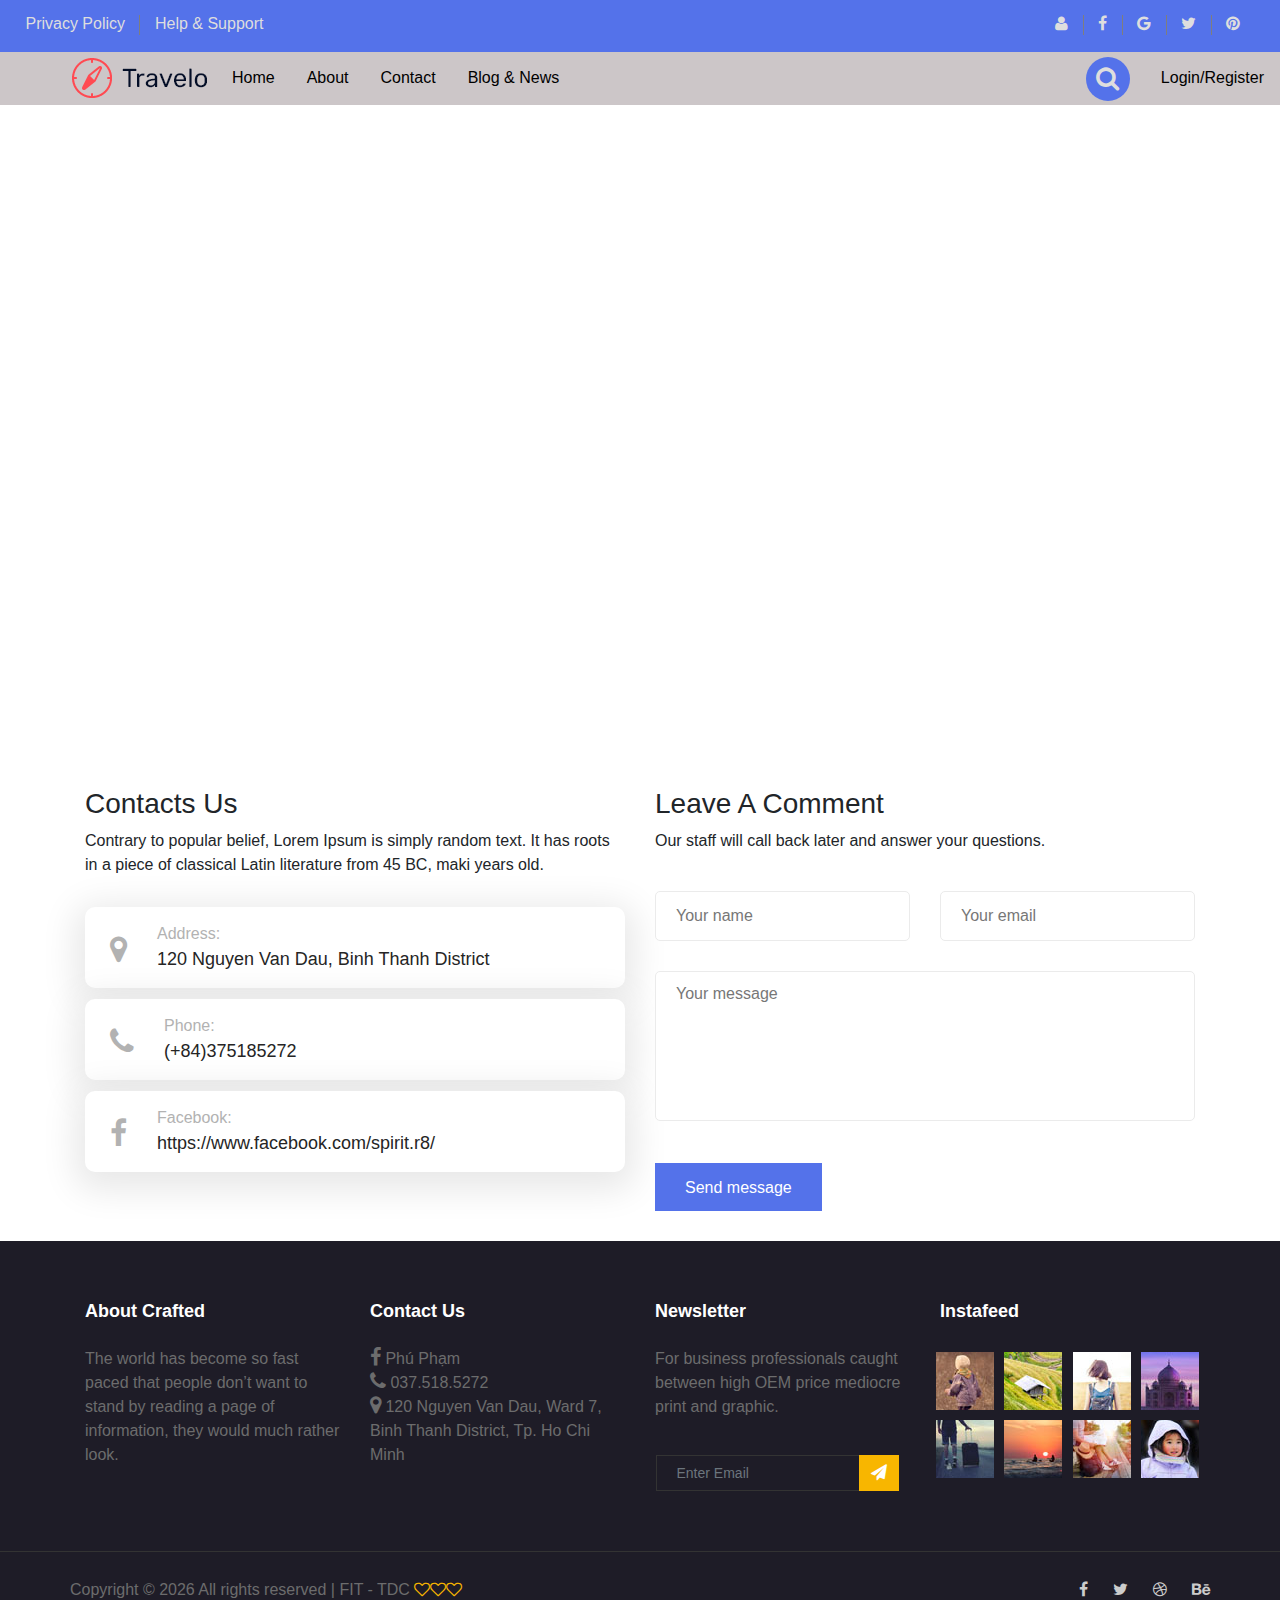
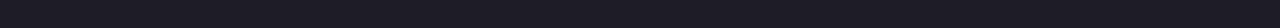
<file: contact.html>
<!DOCTYPE html>

<head>
  <meta charset="UTF-8" />
  <meta name="viewport" content="width=device-width, initial-scale=1.0" />
  <meta http-equiv="X-UA-Compatible" content="ie=edge" />
  <title>Web Travelling</title>
  <link rel="shortcut icon" type="image/x-icon" href="img/logo1.jpg" />
  <link rel="stylesheet" href="css/bootstrap.min.css" />
  <link rel="stylesheet" href="css/font-awesome.min.css" />
  <link rel="stylesheet" href="css/swiper.min.css" />
  <link rel="stylesheet" href="css/styles.css" />
  <link rel="stylesheet" href="css/responsive.css" />
</head>

<body>
  <header>
    <!-- top-header -->
    <div class="container-build">
      <div class="top-header">
        <div class="row header-size">
          <div class="col-lg-6 col-md-12">
            <ul class="item-info item-info-1">
              <li class="item">
                <a href="#">Privacy Policy</a>
              </li>
              <li class="item">
                <a href="#"> Help & Support</a>
              </li>
            </ul>
          </div>
          <div class="col-lg-6 col-md-12">
            <ul class="item-info item-info-2">
              <li class="item">
                <a href="#"><i class="fa fa-user"></i></a>
              </li>
              <li class="item">
                <a href="#"><i class="fa fa-facebook"></i></a>
              </li>
              <li class="item">
                <a href="#"><i class="fa fa-google"></i></a>
              </li>
              <li class="item">
                <a href="#"><i class="fa fa-twitter"></i></a>
              </li>
              <li class="item">
                <a href="#"><i class="fa fa-pinterest"></i></a>
              </li>
            </ul>
          </div>
        </div>
      </div>
    </div>
    <!-- End top-header -->
    <!-- Menu header -->
    <div class="topnav" id="myTopnav">
      <a href="index.html" class="active"><img src="img/logo.png"/></a>
      <a href="index.html">Home</a>
      <a href="about.html">About</a>
      <a href="contact.html">Contact</a>
      <a href="blog.html">Blog & News</a>
      <a href="login.html" class="login-register" id="modal-btn"
        >Login/Register</a
      >
      <i class="search-icon fa fa-search"></i>
      <div class="search-screen">
        <i class="close-icon fa fa-times"></i>
        <input type="text" class="search-box" placeholder="start typing..." />
      </div>
      <a href="javascript:void(0);" class="icon" onclick="myFunction()">
        <i class="fa fa-bars"></i>
      </a>
    </div>
  </header>
  <!-- End Menu Header -->
  <div class="container">
    <!-- Map google API-->
    <div class="map-contact">
      <div class="map">
        <iframe
          class="ifame-google"
          title="myFrame"
          src="https://www.google.com/maps/embed?pb=!1m18!1m12!1m3!1d7836.915227163078!2d106.7580184647422!3d10.852757018712333!2m3!1f0!2f0!3f0!3m2!1i1024!2i768!4f13.1!3m3!1m2!1s0x31752797e321f8e9%3A0xb3ff69197b10ec4f!2zVHLGsOG7nW5nIENhbyDEkOG6s25nIEPDtG5nIG5naOG7hyBUaOG7pyDEkOG7qWM!5e0!3m2!1svi!2s!4v1570668008144!5m2!1svi!2s"
        >
        </iframe>
      </div>
    </div>
    <!-- End Map google API-->
    <!-- Form Contact -->
    <div class="row row-contact">
      <div class="col-lg-6 col-md-12">
        <div class="contact-title">
          <h3>Contacts Us</h3>
          <p>
            Contrary to popular belief, Lorem Ipsum is simply random text. It
            has roots in a piece of classical Latin literature from 45 BC, maki
            years old.
          </p>
        </div>
        <div class="contact-widget">
          <div class="cw-item">
            <div class="ci-icon">
              <i class="fa fa-map-marker"></i>
            </div>
            <div class="ci-text">
              <span>Address:</span>
              <p>120 Nguyen Van Dau, Binh Thanh District</p>
            </div>
          </div>
          <div class="cw-item">
            <div class="ci-icon">
              <i class="fa fa-phone"></i>
            </div>
            <div class="ci-text">
              <span>Phone:</span>
              <p>(+84)375185272</p>
            </div>
          </div>
          <div class="cw-item">
            <div class="ci-icon">
              <i class="fa fa-facebook"></i>
            </div>
            <div class="ci-text">
              <span>Facebook:</span>
              <p>https://www.facebook.com/spirit.r8/</p>
            </div>
          </div>
        </div>
      </div>
      <div class="col-lg-6 col-md-12">
        <div class="contact-form">
          <div class="leave-comment">
            <h3>Leave A Comment</h3>
            <p>Our staff will call back later and answer your questions.</p>
            <form action="#" class="comment-form">
              <div class="row">
                <div class="col-lg-6">
                  <input
                    class="outline-contact"
                    type="text"
                    placeholder="Your name"
                    required
                  />
                </div>
                <div class="col-lg-6">
                  <input
                    class="outline-contact"
                    type="email"
                    placeholder="Your email"
                    required
                  />
                </div>
                <div class="col-lg-12">
                  <textarea
                    class="outline-contact"
                    placeholder="Your message"
                    required
                  ></textarea>
                  <button type="submit" class="site-btn">Send message</button>
                </div>
              </div>
            </form>
          </div>
        </div>
      </div>
      <!-- End Form Contact -->
    </div>
  </div>
  <!-- End Contact -->
  <!-- go to Top -->
  <button id="topBtn"><i class="fa fa-arrow-up"></i></button>
  <!-- End go to Top -->
  <!-- Footer -->
  <footer class="footer-area">
    <div class="container">
      <div class="row footer-top">
        <div class="col-lg-3  col-md-6 col-sm-6 col-footer-all">
          <div class="single-footer-widget">
            <h6>About Crafted</h6>
            <p>
              The world has become so fast paced that people don’t want to stand
              by reading a page of information, they would much rather look.
            </p>
          </div>
        </div>
        <div class="col-lg-3 col-md-6 col-sm-6 col-footer-all">
          <div class="single-footer-widget">
            <h6>Contact Us</h6>
            <div class="contact-footer">
              <a target="blank" href="https://www.facebook.com/spirit.r8/"
                ><i class="fa fa-facebook"></i> Phú Phạm</a
              >
            </div>
            <div class="contact-footer">
              <a href="#"><i class="fa fa-phone"></i> 037.518.5272</a>
            </div>
            <div class="contact-footer">
              <a href="#"
                ><i class="fa fa-map-marker"></i> 120 Nguyen Van Dau, Ward 7,
                Binh Thanh District, Tp. Ho Chi Minh</a
              >
            </div>
          </div>
        </div>
        <div class="col-lg-3  col-md-6 col-sm-6 col-footer-all">
          <div class="single-footer-widget">
            <h6>Newsletter</h6>
            <p>
              For business professionals caught between high OEM price mediocre
              print and graphic.
            </p>
            <div class="" id="mc_embed_signup">
              <form novalidate="true" class="form-inline">
                <div class="d-flex flex-row">
                  <input
                    class="form-control"
                    placeholder="Enter Email"
                    required=""
                    type="email"
                  />
                  <button class="click-btn btn btn-default">
                    <i class="fa fa-paper-plane"></i>
                  </button>
                </div>
              </form>
            </div>
          </div>
        </div>
        <div class="col-lg-3  col-md-6 col-sm-6 col-footer-all">
          <div class="single-footer-widget mail-chimp">
            <h6 class="mb-20">Instafeed</h6>
            <ul class="instafeed d-flex flex-wrap">
              <li>
                <img src="img/footer/i1.jpg" alt="i1" class="img-responsive" />
              </li>
              <li>
                <img src="img/footer/i2.jpg" alt="i1" class="img-responsive" />
              </li>
              <li>
                <img src="img/footer/i3.jpg" alt="i1" class="img-responsive" />
              </li>
              <li>
                <img src="img/footer/i4.jpg" alt="i1" class="img-responsive" />
              </li>
              <li>
                <img src="img/footer/i5.jpg" alt="i1" class="img-responsive" />
              </li>
              <li>
                <img src="img/footer/i6.jpg" alt="i1" class="img-responsive" />
              </li>
              <li>
                <img src="img/footer/i7.jpg" alt="i1" class="img-responsive" />
              </li>
              <li>
                <img src="img/footer/i8.jpg" alt="i1" class="img-responsive" />
              </li>
            </ul>
          </div>
        </div>
      </div>
    </div>
    <div
      class="footer-bottom d-flex justify-content-between align-items-center flex-wrap"
    >
      <div class="container">
        <div class="row justify-content-between">
          <div>
            <p class="footer-text m-0">
              Copyright &copy;
              <script>
                document.write(new Date().getFullYear());
              </script>
              All rights reserved | FIT - TDC
              <i class="fa fa-heart-o" aria-hidden="true"></i
              ><i class="fa fa-heart-o" aria-hidden="true"></i
              ><i class="fa fa-heart-o" aria-hidden="true"></i>
            </p>
          </div>
          <div class="footer-social d-flex align-items-center">
            <a href="#"><i class="fa fa-facebook"></i></a>
            <a href="#"><i class="fa fa-twitter"></i></a>
            <a href="#"><i class="fa fa-dribbble"></i></a>
            <a href="#"><i class="fa fa-behance"></i></a>
          </div>
        </div>
      </div>
    </div>
  </footer>
  <!-- End Footer -->
  <script src="js/login.js"></script>
  <script src="js/jquery.min.js"></script>
  <script src="js/about.js"></script>
</body>
</file>
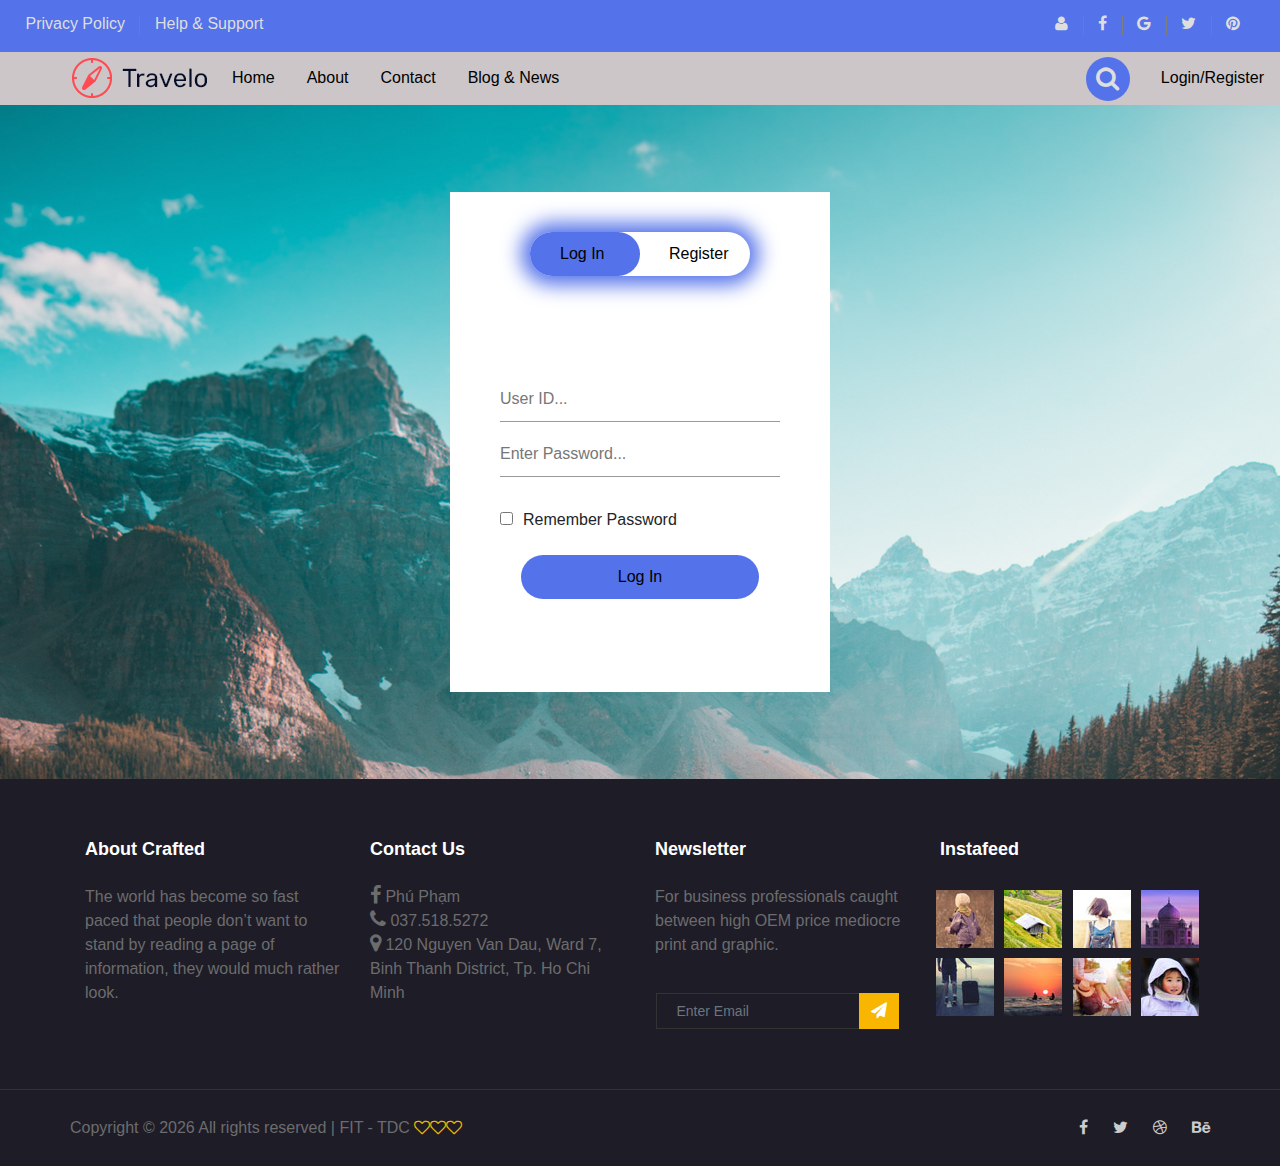
<file: login.html>
<!DOCTYPE html>

<head>
  <meta charset="UTF-8" />
  <meta name="viewport" content="width=device-width, initial-scale=1.0" />
  <meta http-equiv="X-UA-Compatible" content="ie=edge" />
  <title>Web Travelling</title>
  <link rel="shortcut icon" type="image/x-icon" href="img/logo1.jpg" />
  <link rel="stylesheet" href="css/bootstrap.min.css" />
  <link rel="stylesheet" href="css/font-awesome.min.css" />
  <link rel="stylesheet" href="css/swiper.min.css" />
  <link rel="stylesheet" href="css/styles.css" />
  <link rel="stylesheet" href="css/responsive.css" />
</head>

<body>
  <header>
    <!-- top-header -->
    <div class="container-build">
      <div class="top-header">
        <div class="row header-size">
          <div class="col-md-6 col-sm-12">
            <ul class="item-info item-info-1">
              <li class="item">
                <a href="#">Privacy Policy</a>
              </li>
              <li class="item">
                <a href="#"> Help & Support</a>
              </li>
            </ul>
          </div>
          <div class="col-md-6 col-sm-12">
            <ul class="item-info item-info-2">
              <li class="item">
                <a href="#"><i class="fa fa-user"></i></a>
              </li>
              <li class="item">
                <a href="#"><i class="fa fa-facebook"></i></a>
              </li>
              <li class="item">
                <a href="#"><i class="fa fa-google"></i></a>
              </li>
              <li class="item">
                <a href="#"><i class="fa fa-twitter"></i></a>
              </li>
              <li class="item">
                <a href="#"><i class="fa fa-pinterest"></i></a>
              </li>
            </ul>
          </div>
        </div>
      </div>
    </div>
    <!-- End top-header -->
    <!-- Menu header -->
    <div class="topnav" id="myTopnav">
      <a href="index.html" class="active"><img src="img/logo.png"/></a>
      <a href="index.html">Home</a>
      <a href="about.html">About</a>
      <a href="contact.html">Contact</a>
      <a href="blog.html">Blog & News</a>
      <a href="login.html" class="login-register" id="modal-btn"
        >Login/Register</a
      >
      <i class="search-icon fa fa-search"></i>
      <div class="search-screen">
        <i class="close-icon fa fa-times"></i>
        <input type="text" class="search-box" placeholder="start typing..." />
      </div>
      <a href="javascript:void(0);" class="icon" onclick="myFunction()">
        <i class="fa fa-bars"></i>
      </a>
    </div>
  </header>
  <!-- End Menu Header -->
  <!-- Login Form -->
  <div class="hero-login">
    <div class="form-box-login">
      <div class="button-box-login">
        <div id="btn-login-register"></div>
        <button
          type="button"
          class="toggle-buttonlg login-tab"
          onclick="login()"
        >
          Log In
        </button>
        <button type="button" class="toggle-buttonlg" onclick="register()">
          Register
        </button>
      </div>
      <form id="login" class="input-group">
        <input
          type="text"
          class="input-field"
          placeholder="User ID..."
          required
        />
        <input
          type="text"
          class="input-field"
          placeholder="Enter Password..."
          required
        />
        <span
          ><input type="checkbox" class="check-box-login" />Remember
          Password</span
        >
        <button type="submit" class="submit-btn">Log In</button>
      </form>
      <form id="register" class="input-group">
        <input
          type="text"
          class="input-field"
          placeholder="User ID..."
          required
        />
        <input
          type="text"
          class="input-field"
          placeholder="Email ID..."
          required
        />
        <input
          type="text"
          class="input-field"
          placeholder="Enter Password..."
          required
        />
        <span
          ><input type="checkbox" class="check-box-login" />I agree to the terms
          & conditions</span
        >
        <button type="submit" class="submit-btn">Register</button>
      </form>
    </div>
  </div>
  <!-- End Login Form -->
  <!-- go to Top -->
  <button id="topBtn"><i class="fa fa-arrow-up"></i></button>
  <!-- End go to Top -->
  <!-- Footer -->
  <footer class="footer-area">
    <div class="container">
      <div class="row footer-top">
        <div class="col-lg-3  col-md-6 col-sm-6 col-footer-all">
          <div class="single-footer-widget">
            <h6>About Crafted</h6>
            <p>
              The world has become so fast paced that people don’t want to stand
              by reading a page of information, they would much rather look.
            </p>
          </div>
        </div>
        <div class="col-lg-3 col-md-6 col-sm-6 col-footer-all">
          <div class="single-footer-widget">
            <h6>Contact Us</h6>
            <div class="contact-footer">
              <a target="blank" href="https://www.facebook.com/spirit.r8/"
                ><i class="fa fa-facebook"></i> Phú Phạm</a
              >
            </div>
            <div class="contact-footer">
              <a href="#"><i class="fa fa-phone"></i> 037.518.5272</a>
            </div>
            <div class="contact-footer">
              <a href="#"
                ><i class="fa fa-map-marker"></i> 120 Nguyen Van Dau, Ward 7,
                Binh Thanh District, Tp. Ho Chi Minh</a
              >
            </div>
          </div>
        </div>
        <div class="col-lg-3  col-md-6 col-sm-6 col-footer-all">
          <div class="single-footer-widget">
            <h6>Newsletter</h6>
            <p>
              For business professionals caught between high OEM price mediocre
              print and graphic.
            </p>
            <div class="" id="mc_embed_signup">
              <form novalidate="true" class="form-inline">
                <div class="d-flex flex-row">
                  <input
                    class="form-control"
                    placeholder="Enter Email"
                    required=""
                    type="email"
                  />
                  <button class="click-btn btn btn-default">
                    <i class="fa fa-paper-plane"></i>
                  </button>
                </div>
              </form>
            </div>
          </div>
        </div>
        <div class="col-lg-3  col-md-6 col-sm-6 col-footer-all">
          <div class="single-footer-widget mail-chimp">
            <h6 class="mb-20">Instafeed</h6>
            <ul class="instafeed d-flex flex-wrap">
              <li>
                <img src="img/footer/i1.jpg" alt="i1" class="img-responsive" />
              </li>
              <li>
                <img src="img/footer/i2.jpg" alt="i1" class="img-responsive" />
              </li>
              <li>
                <img src="img/footer/i3.jpg" alt="i1" class="img-responsive" />
              </li>
              <li>
                <img src="img/footer/i4.jpg" alt="i1" class="img-responsive" />
              </li>
              <li>
                <img src="img/footer/i5.jpg" alt="i1" class="img-responsive" />
              </li>
              <li>
                <img src="img/footer/i6.jpg" alt="i1" class="img-responsive" />
              </li>
              <li>
                <img src="img/footer/i7.jpg" alt="i1" class="img-responsive" />
              </li>
              <li>
                <img src="img/footer/i8.jpg" alt="i1" class="img-responsive" />
              </li>
            </ul>
          </div>
        </div>
      </div>
    </div>
    <div
      class="footer-bottom d-flex justify-content-between align-items-center flex-wrap"
    >
      <div class="container">
        <div class="row justify-content-between">
          <div>
            <p class="footer-text m-0">
              Copyright &copy;
              <script>
                document.write(new Date().getFullYear());
              </script>
              All rights reserved | FIT - TDC
              <i class="fa fa-heart-o" aria-hidden="true"></i
              ><i class="fa fa-heart-o" aria-hidden="true"></i
              ><i class="fa fa-heart-o" aria-hidden="true"></i>
            </p>
          </div>
          <div class="footer-social d-flex align-items-center">
            <a href="#"><i class="fa fa-facebook"></i></a>
            <a href="#"><i class="fa fa-twitter"></i></a>
            <a href="#"><i class="fa fa-dribbble"></i></a>
            <a href="#"><i class="fa fa-behance"></i></a>
          </div>
        </div>
      </div>
    </div>
  </footer>
  <!-- End Footer -->
  <script src="js/login.js"></script>
  <script src="js/jquery.min.js"></script>
  <script src="js/about.js"></script>
</body>
</file>
<file: css/hes-gallery.css>
/*!

	HesGallery v1.4.11

	Copyright (c) 2018-2019 Artur Medrygal <medrygal.artur@gmail.com>

	Product under MIT licence

*/

#hgallery {
  display: block;
  content: '';
  position: fixed;
  top: 0;
  left: 0;
  width: 100%;
  height: 100vh;
  background-color: rgba(0, 0, 0, 0.9);
  visibility: hidden;
  display: flex;
  justify-content: center;
  align-items: center;
  opacity: 0;
  transition: 0.3s;
  z-index: 99999;
}

.hg-disable-scrolling {
  overflow: hidden !important;
}

#hg-bg {
  position: absolute;
  top: 0;
  left: 0;
  width: 100%;
  height: 100vh;
  z-index: 1;
}

#hg-bg::after {
  content: '';
  position: absolute;
  display: block;
  top: 20px;
  right: 20px;
  width: 30px;
  height: 30px;
  background-image: url([data-uri]);
  background-position: center;
  background-size: contain;
  cursor: pointer;
  opacity: 0.8;
}

#hg-bg::after:hover {
  background-color: white;
}

#hgallery.open {
  visibility: visible !important;
  opacity: 1;
}

#hg-pic-cont {
  max-width: calc(70% - 40px);
  max-height: 90vh;
  cursor: default;
  z-index: 12;
  position: relative;
  background-color: white;
  transition: transform 0.3s;
  transform: scale(1);
}

#hg-pic-cont.hg-transition {
  transform: scale(0.1);
}

#hg-subtext {
  color: #ddd;
  font-size: 14px;
  position: absolute;
  display: block;
  left: 5px;
  top: calc(100% + 6px);
}

#hg-howmany {
  color: #aaa;
  font-size: 14px;
  position: absolute;
  display: block;
  right: 5px;
  bottom: -20px;
}

#hg-pic {
  width: auto;
  height: auto;
  min-height: 100px;
  min-width: 100px;
  max-width: 100%;
  max-height: 90vh;
  box-sizing: border-box;
  display: block;
  cursor: default;
  object-fit: contain;
  margin: 0;

  /*    border-radius: 5px;*/
}

#hg-pic:hover {
  transform: none;
  box-shadow: none;
}

#hgallery button {
  position: absolute;
  display: block;
  margin: auto 0;
  width: 60px;
  height: 60px;
  z-index: 11;
  cursor: pointer;
  background-color: transparent;
  background-image: url('[data-uri]');
  background-size: contain;
  border: 0;
  outline: 0;
  opacity: 0;
  transition: opacity 0.3s, visibility 0.3s;
  visibility: hidden;
}

#hgallery.open button {
  visibility: visible;
  opacity: 0.7;
}

#hgallery button:hover {
  opacity: 1;
}

#hgallery button#hg-prev {
  left: 10px;
  -webkit-transform: rotate(180deg);
  transform: rotate(180deg);
}

#hgallery button#hg-prev:active {
  left: 7px;
}

#hgallery button#hg-next {
  right: 10px;
}

#hgallery button#hg-next:active {
  right: 7px;
}

#hgallery #hg-prev-onpic,
#hgallery #hg-next-onpic {
  position: absolute;
  top: 0;
  left: 0;
  width: 34%;
  height: 100%;
  cursor: pointer;
}

#hgallery #hg-next-onpic {
  right: 0;
  left: auto;
  width: 66%;
}

.hg-unvisible {
  opacity: 0 !important;
  visibility: hidden;
}

@media (max-width: 1100px) {
  #hg-pic-cont {
    max-width: calc(100% - 40px);
  }
}
</file>
<file: css/styles.css>
* {
  margin: 0;
  padding: 0;
}
/*Top Header*/
.top-header {
  background: #5472ea;
  padding-top: 12px;
}
.top-header ul li {
  list-style: none;
}
.top-header .header-size {
  margin-right: 0 !important;
}
.top-header .item-info {
  margin-right: 25px;
}
.top-header .item-info li {
  list-style: none;
  display: inline-block;
}
.top-header .item-info li a {
  color: #dedede;
  text-decoration: none;
  font-size: 16px;
}
.top-header .item-info li a:hover {
  color: #000;
}
.top-header .item-info li:before {
  content: " ";
  display: inline-block;
  height: 20px;
  width: 1px;
  background-color: #7e7e7e;
  margin-left: 10px;
  margin-right: 10px;
  vertical-align: middle;
}
.item-info-1 li:nth-child(1):before {
  background-color: #5472ea;
}
.item-info-2 li:nth-child(1):before {
  background-color: #5472ea;
}
.item-info-2 {
  float: right;
}
/*End Top Header*/

/* Menu Top nav*/
.topnav {
  background-color: #ccc6c8;
  overflow: hidden;
}
.topnav a:nth-child(1) {
  margin-left: 66px;
  padding: 6px;
}
.topnav a {
  float: left;
  display: block;
  color: #000;
  text-align: center;
  padding: 14px 16px;
  text-decoration: none;
  font-size: 16px;
}
.topnav a:hover {
  background-color: #ddd;
  color: #5472ea;
}
.topnav .icon {
  display: none;
}
.search-icon {
  width: 44px;
  height: 44px;
  line-height: 44px !important;
  float: right;
  margin-right: 15px;
  margin-top: 5px;
  background-color: #5472ea;
  text-align: center;
  color: #dedede;
  font-size: 25px;
  cursor: pointer;
  border-radius: 50%;
  transition: 0.3s linear;
}
.search-icon:hover {
  border-radius: 30%;
  background-color: #ddd;
  color: #5472ea;
}
.search-screen {
  position: absolute;
  z-index: 99;
  width: 100%;
  height: 0;
  background-color: rgba(0, 0, 0, 0.8);
  display: flex;
  align-items: center;
  justify-content: center;
  left: 0;
  top: 50%;
  transform: translateY(-50%);
  overflow: hidden;
  transition: 0.3s linear 0.3s;
}
.close-icon {
  position: absolute;
  top: 40px;
  right: 40px;
  color: #fff;
  font-size: 30px;
  cursor: pointer;
  opacity: 0;
}
.search-box {
  width: 90%;
  max-width: 600px;
  height: 60px;
  background: none;
  border: none;
  border-bottom: 2px solid #fff;
  outline: none;
  color: #fff;
  text-align: center;
  font-size: 45px;
  font-weight: 700;
  text-transform: uppercase;
  opacity: 0;
}
.search-screen.active-search {
  transition-delay: 0s;
  height: 100vh;
}
.search-screen.active-search .search-box,
.search-screen.active-search .close-icon {
  transition: 0.2s linear 0.4s;
  opacity: 1;
}
.login-register {
  float: right !important;
}
/* End Menu Top nav*/
/* Slider */
.next-buttons,
.prev-buttons {
  opacity: 0;
}
.swiper-container:hover .next-buttons,
.swiper-container:hover .prev-buttons {
  opacity: 1;
}
.title-travel {
  color: #5472ea;
  margin-top: 100px;
}
.img-travelling img {
  width: 100%;
  margin: 0 auto;
}
.button-home {
  margin-top: 10px;
  position: relative;
  padding: 15px;
  color: #5472ea;
  text-transform: uppercase;
  transition: 1s;
  border: none;
  outline: none;
  display: inline-block;
  overflow: hidden;
  background: #fff;
}
.button-home:hover {
  background: #5472ea;
  color: #050801;
  box-shadow: 0 0 5px #5472ea, 0 0 25px #5472ea, 0 0 50px #5472ea,
    0 0 200px #5472ea;
}
.button-home span {
  display: block;
  position: absolute;
}
.button-home span:nth-child(1) {
  top: 0;
  left: 0;
  width: 100%;
  height: 2px;
  background: linear-gradient(90deg, transparent, #5472ea);
  animation: animate1 1s linear infinite;
}
.button-home span:nth-child(2) {
  top: -100%;
  right: 0;
  width: 2px;
  height: 100%;
  background: linear-gradient(180deg, transparent, #5472ea);
  animation: animate2 1s linear 0.25s infinite;
}
.button-home span:nth-child(3) {
  bottom: 0;
  right: -100%;
  width: 100%;
  height: 2px;
  background: linear-gradient(270deg, transparent, #5472ea);
  animation: animate3 1s linear 0.5s infinite;
}
.button-home span:nth-child(4) {
  bottom: -100%;
  left: 0;
  width: 2px;
  height: 100%;
  background: linear-gradient(360deg, transparent, #5472ea);
  animation: animate4 1s linear 0.75s infinite;
}
.button-home:nth-child(1) {
  margin-right: 20px;
  color: #d45a5a;
}
.button-home:nth-child(1):hover {
  background: #d45a5a;
  color: #050801;
  box-shadow: 0 0 5px #d45a5a, 0 0 25px #d45a5a, 0 0 50px #d45a5a,
    0 0 200px #d45a5a;
}
.button-home:nth-child(1) span:nth-child(1) {
  background: linear-gradient(90deg, transparent, #d45a5a);
}
.button-home:nth-child(1) span:nth-child(2) {
  background: linear-gradient(180deg, transparent, #d45a5a);
}
.button-home:nth-child(1) span:nth-child(3) {
  background: linear-gradient(270deg, transparent, #d45a5a);
}
.button-home:nth-child(1) span:nth-child(4) {
  background: linear-gradient(360deg, transparent, #d45a5a);
}
@keyframes animate1 {
  0% {
    left: -100%;
  }
  50%,
  100% {
    left: 100%;
  }
}
@keyframes animate2 {
  0% {
    top: -100%;
  }
  50%,
  100% {
    top: 100%;
  }
}
@keyframes animate3 {
  0% {
    right: -100%;
  }
  50%,
  100% {
    right: 100%;
  }
}
@keyframes animate4 {
  0% {
    bottom: -100%;
  }
  50%,
  100% {
    bottom: 100%;
  }
}
.dot-blog {
  color: red;
  font-size: 10px;
}
.card-row-blog4,
.card-row-blog5 {
  margin-top: 30px;
}
/*End Slider*/
/* Journey icon */
.icon-journey {
  margin-top: 30px;
  text-align: center;
  margin-bottom: 20px;
}
.icon-journey img {
  width: 100px;
  height: 100px;
  padding-bottom: 15px;
}
/* End Journey icon */
.destination {
  text-align: center;
}
.destination h1 {
  color: #5472ea;
}

.hes-gallery {
  display: grid;
  grid-template-columns: 1fr 1fr 1fr 1fr;
  grid-gap: 10px;
  padding: 15px;
  columns: 4;
}

.hes-gallery img {
  width: 100%;
  object-fit: cover;
  transition: 0.3s;
  cursor: pointer;
}

.hes-gallery img:hover {
  transform: scale(1.04);
  box-shadow: 2px 2px 20px #5472ea;
}

/* Prelaoder */

#preloader {
  position: fixed;
  top: 0;
  left: 0;
  right: 0;
  bottom: 0;
  z-index: 9999;
  overflow: hidden;
  background: #fff;
}
#preloader:before {
  content: "";
  position: fixed;
  top: calc(50% - 30px);
  left: calc(50% - 30px);
  border: 6px solid #f2f2f2;
  border-top: 6px solid #0078ff;
  border-radius: 50%;
  width: 60px;
  height: 60px;
  -webkit-animation: animate-preloader 1s linear infinite;
  animation: animate-preloader 1s linear infinite;
}

@-webkit-keyframes animate-preloader {
  0% {
    -webkit-transform: rotate(0deg);
    transform: rotate(0deg);
  }

  100% {
    -webkit-transform: rotate(360deg);
    transform: rotate(360deg);
  }
}

@keyframes animate-preloader {
  0% {
    -webkit-transform: rotate(0deg);
    transform: rotate(0deg);
  }

  100% {
    -webkit-transform: rotate(360deg);
    transform: rotate(360deg);
  }
}
/* Tours and Resort*/
.tours {
  margin: 30px 0;
  text-align: center;
}
.tours .tours-h1 {
  color: #5472ea;
}
.price-tours {
  font-weight: bold;
}
.hero {
  width: 80%;
  height: 450px;
  position: relative;
  margin: 0 110px;
  overflow: hidden;
}
.btn-box {
  display: flex;
  border-bottom: 1px solid #ccc;
}
.btn-box button {
  background: transparent;
  border: none;
  outline: none;
  cursor: pointer;
  padding: 14px 16px;
  font-size: 20px;
  margin-right: 50px;
  font-weight: bold;
}
.btn-box .fa {
  margin-right: 15px;
}
.btn-box button:hover .fa {
  color: #d45a5a;
}
.content-right img {
  width: 350px;
}
.content {
  display: flex;
  justify-content: center;
  align-items: center;
  margin: 5% auto;
  position: absolute;
  transform: translateX(100%);
  transition: 0.2s;
}
.content-left {
  flex-basis: 50%;
}
.content-left h2 {
  color: #5472ea;
}
.content-left p {
  font-size: 13px;
  padding: 15px 0;
}

.content-right {
  flex-basis: 50%;
  text-align: center;
}

#content1 {
  transform: translateX(0px);
}
#btn-tab1 {
  color: #d45a5a;
}
.content-right img {
  width: 100%;
  margin: 0 auto;
}
.play-icon {
  margin-top: 160px;
  width: 40px;
  height: 40px;
  position: absolute;
  left: 48%;
  top: 0;
  border-radius: 50%;
  animation: key-animation 1s linear infinite;
}
.play-icon-chat {
  position: absolute;
  left: 9%;
  font-size: 40px;
  color: #d45a5a;
}
@keyframes key-animation {
  0% {
    box-shadow: 0 0 0 0 rgba(255, 0, 0, 0.4), 0 0 0 10px rgba(255, 0, 0, 0.4);
  }
  100% {
    box-shadow: 0 0 0 10px rgba(255, 0, 0, 0.3), 0 0 0 20px rgba(255, 0, 0, 0.3);
  }
}
/* Popular Places*/
.popular-places {
  margin-bottom: 30px;
}
.popular-places h1 {
  color: #5472ea;
  text-align: center;
}
.popular-places p {
  text-align: center;
}
.featured__controls {
  text-align: center;
}
.featured__controls ul li {
  list-style: none;
  font-size: 18px;
  color: #1c1c1c;
  display: inline-block;
  margin-right: 25px;
  position: relative;
  cursor: pointer;
}

.featured__controls ul li.active:after {
  opacity: 1;
}

.featured__controls ul li:after {
  position: absolute;
  left: 0;
  bottom: -2px;
  width: 100%;
  height: 2px;
  background: #5472ea;
  content: "";
  opacity: 0;
}
.set-bg img {
  width: 100%;
}
.featured__controls ul li:last-child {
  margin-right: 0;
}

.featured__item {
  margin-bottom: 50px;
}

.featured__item:hover .featured__item__pic__hover {
  bottom: 20px;
}

.featured__item__pic {
  height: 270px;
  position: relative;
  overflow: hidden;
  background-position: center center;
}

.featured__item__pic__hover {
  position: absolute;
  left: 0;
  bottom: -50px;
  width: 100%;
  transition: all, 0.5s;
  text-align: center;
}

.featured__item__pic__hover li {
  list-style: none;
  display: inline-block;
  margin-right: 6px;
  text-align: center;
}

.featured__item__pic__hover li:last-child {
  margin-right: 0;
}

.featured__item__pic__hover li:hover a {
  background: #5472ea;
  border-color: #5472ea;
}

.featured__item__pic__hover li:hover a i {
  color: #ffffff;
  transform: rotate(360deg);
}
.featured__item__text .fa {
  color: #f8b600;
  letter-spacing: 4px;
}
.featured__item__pic__hover li a {
  font-size: 16px;
  color: #1c1c1c;
  height: 40px;
  width: 40px;
  line-height: 40px;
  border: 1px solid #ebebeb;
  background: #ffffff;
  display: block;
  border-radius: 50%;
  transition: all, 0.5s;
  text-decoration: none;
}
.featured__item__text h5 a {
  text-decoration: none;
  color: #5472ea;
}
.featured__item__pic__hover li a i {
  position: relative;
  transform: rotate(0);
  transition: all, 0.3s;
}
.featured__item__text {
  padding-top: 15px;
}

/* Modal Popup*/
.modal-overlay {
  display: none;
  position: fixed;
  left: 0;
  top: 0;
  height: 100%;
  width: 100%;
  overflow: auto;
  z-index: 9;
  background-color: rgba(0, 0, 0, 0.5);
}

.modal-content {
  background-color: #f4f4f4;
  margin: 15% auto;
  width: 70%;
  box-shadow: 0 5px 8px 0 rgba(0, 0, 0, 0.2), 0 7px 20px 0 rgba(0, 0, 0, 0.17);
}

.modal-header h2,
.modal-footer h3 {
  margin: 0;
}

.modal-header {
  background: #5472ea;
  padding: 15px;
  color: #fff;
}

.modal-body {
  padding: 10px 20px;
}

.closeBtn {
  font-size: 25px;
  color: #fff;
  padding: 0 9px;
  border-radius: 50%;
  background: #fff;
  color: #5472ea;
  float: right;
  cursor: pointer;
  position: absolute;
  right: -12px;
  top: -10px;
}
.follow-me a {
  text-decoration: none;
  color: #fff;
  padding: 5px 7px;
}
.facebook-follow {
  margin-left: 10px;
  background: #5472ea;
}
.facebook-follow i {
  margin-right: 5px;
}
/* Book tour now*/
.book-tour {
  text-align: center;
  background: linear-gradient(
      rgba(255, 255, 255, 0.7),
      rgba(255, 255, 255, 0.7)
    ),
    url("../img/banner.jpg");
  background-size: cover;
}
.book-tour .tours-h1 {
  padding-top: 30px;
  color: #5472ea;
}
.container-booktour {
  width: 360px;
  height: 410px;
  margin: 8% auto;
  margin-top: 30px;
  background: #fff;
  border-radius: 5px;
  position: relative;
  overflow: hidden;
}
.container-booktour h3 {
  text-align: center;
  margin-bottom: 20px;
  color: #777;
}

.container-booktour form {
  width: 280px;
  position: absolute;
  top: 70px;
  transition: 0.5s linear;
  left: 40px;
}

.container-booktour form input {
  width: 100%;
  padding: 10px 5px;
  margin: 5px 0;
  border: 0;
  border-bottom: 1px solid #999;
  outline: none;
  background: transparent;
}

::placeholder {
  color: #777;
}

.btn-form-booktour {
  width: 100%;
  margin: 40px auto;
  text-align: center;
}
.container-booktour form button {
  width: 110px;
  height: 35px;
  margin: 0 10px;
  background: #5472ea;
  border-radius: 30px;
  border: 0;
  outline: none;
  color: #fff;
  cursor: pointer;
}

#form2 {
  left: 450px;
}
#form3 {
  left: 450px;
}

.step-row {
  width: 360px;
  height: 40px;
  margin: 0 auto;
  display: flex;
  align-items: center;
  box-shadow: 0 -1px 5px -1px #000;
  position: relative;
}

.step-col {
  width: 120px;
  text-align: center;
  color: #333;
  position: relative;
}
#progress {
  position: absolute;
  height: 100%;
  width: 120px;
  transition: 1s linear;
  background: #5472ea;
}
#progress::after {
  content: "";
  height: 0;
  width: 0;
  border-top: 20px solid transparent;
  border-bottom: 20px solid transparent;
  border-left: 20px solid #5472ea;
  position: absolute;
  right: -20px;
  top: 0;
}
/* Contact */
/* Counter Up Anime.js*/
.contact-counter {
  background: url("../img/parallax-2.jpg");
  background-size: cover;
  padding: 20px 0 70px 0;
}
.text-contact-title {
  text-align: center;
}
.text-contact-title h1 {
  color: #5472ea;
}
.row-contact-counter {
  margin-top: 70px;
}
.counter-icon {
  text-align: center;
}
.counter-icon i {
  font-size: 35px;
  padding: 20px;
  border: 2px dashed #f2f2f2;
  border-radius: 50%;
  background: #5472ea;
  color: #f2f2f2;
}
.counterup-description {
  text-align: center;
  font-size: 30px;
  color: #5472ea;
}
.fa-icon-hover .fa {
  border-radius: 50%;
  padding: 10px 12px;
  border: none;
  margin-right: 6px;
  color: #fff;
}
.fa-icon-hover .fa-facebook {
  background: #2355da;
  padding: 10px 13px;
}
.fa-icon-hover .fa-google {
  background: #db0000;
}
.fa-icon-hover .fa-skype {
  background: #43a1f9;
}
.fa-icon-hover .fa-pinterest {
  background: #e21e26;
}
.fa-icon-hover .fa-twitter {
  background: #1c9cea;
}
.fa-icon-hover .fa-facebook:hover {
  background: #fff;
  color: #2355da;
}
.fa-icon-hover .fa-google:hover {
  background: #fff;
  color: #db0000;
}
.fa-icon-hover .fa-skype:hover {
  background: #fff;
  color: #43a1f9;
}
.fa-icon-hover .fa-pinterest:hover {
  color: #e21e26;
  background: #fff;
}
.fa-icon-hover .fa-twitter:hover {
  color: #1c9cea;
  background: #fff;
}
/* Swiper sliders */
#colorlib-subscribe {
  padding: 6em 0;
  color: #fff;
  margin-top: 50px;
  background: linear-gradient(rgba(0, 0, 0, 0.7), rgba(0, 0, 0, 0.7)),
    url(../img/img_bg_2.jpg);
  text-align: center;
}
#colorlib-subscribe span {
  letter-spacing: 5px;
}
#colorlib-subscribe span i {
  color: #f8b600;
}
.form-inline {
  padding-top: 20px;
  display: flex;
  justify-content: center;
}

.form-group input {
  font-size: 18px;
  width: 100%;
  border: none;
  border: 2px solid #fff;
  background: #fff;
  border-radius: 0;
  color: #333333 !important;
}
.form-group button {
  padding: 10px 9px 9px 9px;
  border: none;
  border-radius: 0;
}
.swiper-2 {
  margin-top: 30px;
  width: 100%;
  height: 100%;
}

.swiper-slide2 {
  text-align: center;
  font-size: 18px;
  background: #fff;
  /* Center slide text vertically */
  display: -webkit-box;
  display: -ms-flexbox;
  display: -webkit-flex;
  display: flex;
  -webkit-box-pack: center;
  -ms-flex-pack: center;
  -webkit-justify-content: center;
  justify-content: center;
  -webkit-box-align: center;
  -ms-flex-align: center;
  -webkit-align-items: center;
  align-items: center;
}
.swiper-slide2 img {
  width: 100%;
  opacity: 0.7;
}
.swiper-slide2:hover img {
  opacity: 1;
}
/* Footer */
.footer-area {
  min-height: 100%;
  background: #1e1c27;
  color: #6c6c6d;
}
.contact-footer a {
  text-decoration: none;
  color: #6c6c6d;
}
.contact-footer a i {
  font-size: 20px;
}
.contact-footer a:hover {
  color: #f8b600;
}
.footer-area h6 {
  color: #fff;
  margin-bottom: 25px;
  font-size: 18px;
  font-weight: 600;
}
.copy-right-text i,
.copy-right-text a {
  color: #f8b600;
}
.instafeed {
  margin: 0px -24px;
  padding: 0 15px;
}
.instafeed li {
  overflow: hidden;
  width: 25%;
}
.instafeed li img {
  margin: 5px;
}
.footer-social a {
  padding-left: 25px;
  transition: all 0.3s ease 0s;
}

.footer-social a:hover i {
  color: #f8b600;
}
.footer-social i {
  color: #cccccc;
  transition: all 0.3s ease 0s;
}
.footer-top {
  padding: 60px 0px;
}
.single-footer-widget input {
  border: 1px solid #333333;
  width: 80% !important;
  font-weight: 300;
  background: transparent;
  color: #ffffff;
  padding-left: 20px;
  border-radius: 0;
  font-size: 14px;
  border-right: 0px;
}
.single-footer-widget input:focus {
  box-shadow: none;
  color: #ffffff;
  background: #222222;
}
.single-footer-widget .info {
  position: absolute;
  margin-top: 20%;
  color: #fff;
  font-size: 12px;
  background: transparent;
}
.single-footer-widget .click-btn {
  background: #f8b600;
  border-radius: 0;
  border-top-left-radius: 0px;
  border-bottom-left-radius: 0px;
  padding: 6px 12px;
  border: 0;
}
.single-footer-widget .click-btn:focus {
  box-shadow: none;
}
.single-footer-widget .click-btn i {
  color: #fff;
}
.footer-bottom {
  padding: 26px 0px;
  border-top: 1px solid #333333;
}
.footer-text a,
.footer-text i {
  color: #f8b600;
}
/* Count down*/
.countdown-promotions {
  margin-top: 30px;
  margin-bottom: 30px;
  height: 500px;
  background: linear-gradient(rgba(0, 0, 0, 0.7), rgba(0, 0, 0, 0.7)),
    url(../img/img_bg_2.jpg);
}
.countdown-timer22 {
  text-align: center;
  margin-bottom: 50px;
  padding-top: 130px;
}
.countdown-timer22 h2 {
  font-weight: bold;
  position: relative;
  color: #5472ea;
}
.countdown-timer22 h2::after {
  position: absolute;
  content: "";
  width: 16%;
  top: 100%;
  left: 41%;
  border: 2px solid #f8b600;
}
.countdown-timer22 p {
  color: #fff;
}
.countdown-timer22 .cd-item {
  display: inline-block;
  background: #fff;
  margin-right: 25px;
  padding: 10px 15px;
  border-radius: 5px;
}
.countdown-timer22 .cd-item:last-child {
  margin-right: 0;
}
.countdown-timer22 .cd-item span {
  color: #f8b600;
  font-weight: 700;
  line-height: 40px;
  font-size: 36px;
}
.countdown-timer22 .cd-item p {
  font-size: 16px;
  color: #b2b2b2;
  margin-bottom: 0;
  text-transform: uppercase;
  letter-spacing: 1.5px;
}
/* Recent Trip */
.recent-trip {
  margin-bottom: 30px;
}
.trip-h1 {
  text-align: center;
  color: #5472ea;
}
.text-trip {
  text-align: center;
}
.choice_item {
  margin-bottom: 30px;
  border: 1px solid #999;
  padding: 20px;
}
.choice_item img {
  width: 100%;
  margin: 0 auto;
}
.choice_item .choice_text {
  margin-top: 20px;
}

.choice_item .choice_text h4 {
  font-size: 18px;
  line-height: 27px;
  color: #222222;
  font-family: "Roboto", sans-serif;
  font-weight: 500;
  margin-bottom: 15px;
  transition: all 300ms linear 0s;
}

.choice_item .choice_text h4:hover {
  color: #5472ea;
}
.choice_item .choice_text p {
  margin-bottom: 0px;
}
.choice_text {
  margin-top: 20px;
}
.choice_text h4 {
  font-size: 18px;
  line-height: 27px;
  color: #222222;
  font-family: "Roboto", sans-serif;
  font-weight: 500;
  margin-bottom: 15px;
  transition: all 300ms linear 0s;
}
.choice_text p {
  margin-bottom: 0px;
}

.small .choice_text h4 {
  font-size: 14px;
  line-height: 24px;
}
.choice_text a {
  text-decoration: none;
}
.date {
  margin-bottom: 15px;
}

.date .gad_btn {
  color: #fff;
}
.gad_btn {
  background: #5472ea;
  color: #fff;
  display: inline-block;
  padding: 0px 20px;
  line-height: 30px;
  border-radius: 15px;
  font-size: 12px;
  font-weight: 500;
  font-family: "Roboto", sans-serif;
}
.date a {
  color: #777777;
  font-size: 12px;
  font-family: "Open Sans", sans-serif;
  margin-right: 15px;
  text-decoration: none;
}
.date a i {
  padding-right: 8px;
}
.date a:last-child {
  margin-right: 0px;
}

/* Login Form */
.hero-login {
  height: 100%;
  width: 100%;
  background-image: url(../img/banner.jpg);
  background-position: center;
  background-size: cover;
  padding: 10px 0;
}
.form-box-login {
  width: 380px;
  height: 500px;
  position: relative;
  margin: 6% auto;
  background: #fff;
  padding: 5px;
  overflow: hidden;
}
.button-box-login {
  width: 220px;
  margin: 35px auto;
  position: relative;
  box-shadow: 0 0 20px 9px #5472ea;
  border-radius: 30px;
}
.toggle-buttonlg {
  cursor: pointer;
  background: transparent;
  border: 0 !important;
  outline: none !important;
  padding: 10px;
  position: relative;
}
.login-tab {
  margin-right: 40px;
  padding-left: 30px;
}
#btn-login-register {
  top: 0;
  left: 0;
  position: absolute;
  width: 110px;
  height: 100%;
  background: #5472ea;
  border-radius: 30px;
  transition: 0.5s;
}
.input-group {
  top: 180px;
  position: absolute;
  width: 280px;
  transition: 0.5s;
}
.input-field {
  width: 100%;
  padding: 10px 0;
  margin: 5px 0;
  border-top: 0;
  border-left: 0;
  border-right: 0;
  border-bottom: 1px solid #999;
  outline: none;
  background: transparent;
}
.submit-btn {
  width: 85%;
  padding: 10px 30px;
  cursor: pointer;
  display: block;
  margin: auto;
  background: #5472ea;
  border: 0;
  outline: none;
  border-radius: 30px;
}
.check-box-login {
  margin: 30px 10px 30px 0;
}
.check-box-login span {
  color: #777;
  font-size: 12px;
  bottom: 68px;
  position: absolute;
}
#login {
  left: 50px;
}
#register {
  left: 450px;
}

/* Contact Title*/
#svg-item {
  width: 100%;
  position: absolute;
  top: 0;
  left: 0;
}
#svg-item path {
  fill: #5472ea;
  mix-blend-mode: multiply;
}
.stunning {
  margin: 0;
  padding: 0;
  display: flex;
  justify-content: center;
  width: 100%;
  height: 100vh;
  background: linear-gradient(
      rgba(255, 255, 255, 0.4),
      rgba(255, 255, 255, 0.4)
    ),
    url(../img/dulich.jpg);
  background-size: cover;
  position: relative;
  margin-bottom: 30px;
}
.merry-light {
  margin: 0;
  padding: 0;
  color: #999;
  font-size: 5em;
  position: absolute;
  top: 50%;
  left: 50%;
  transform: translate(-50%, -50%);
  display: flex;
}
h1 span {
  display: table-cell;
  letter-spacing: 10px;
  margin: 0;
  padding: 0;
  animation: animate 3.5s linear infinite;
}
h1 span:nth-child(1) {
  animation-delay: 0s;
}
h1 span:nth-child(2) {
  animation-delay: 0.25s;
}
h1 span:nth-child(3) {
  animation-delay: 0.5s;
}
h1 span:nth-child(4) {
  animation-delay: 0.75s;
}
h1 span:nth-child(5) {
  animation-delay: 1s;
}
h1 span:nth-child(6) {
  animation-delay: 1.25s;
}
h1 span:nth-child(7) {
  animation-delay: 1.5s;
}
h1 span:nth-child(8) {
  animation-delay: 1.75s;
}
h1 span:nth-child(9) {
  animation-delay: 2s;
}
h1 span:nth-child(10) {
  animation-delay: 2.25s;
}
h1 span:nth-child(11) {
  animation-delay: 2.5s;
}
h1 span:nth-child(12) {
  animation-delay: 2.75s;
}
h1 span:nth-child(13) {
  animation-delay: 3s;
}
h1 span:nth-child(14) {
  animation-delay: 3.25s;
}
@keyframes animate {
  0%,
  100% {
    color: #fff;
    filter: blur(2px);
    text-shadow: 0 0 10px #5472ea, 0 0 20px #5472ea, 0 0 40px #5472ea,
      0 0 80px #5472ea, 0 0 120px #5472ea, 0 0 200px #5472ea, 0 0 300px #5472ea,
      0 0 400px #5472ea;
  }
  5%,
  95% {
    color: #999;
    filter: blur(0px);
    text-shadow: none;
  }
}

/* Contact Us*/
.map-contact {
  padding-bottom: 20px;
}

.ifame-google {
  width: 100%;
  height: 655px;
  border: 0;
}

.contact-title {
  margin-bottom: 30px;
}

.contact-title h4 {
  color: #252525;
  font-weight: 700;
  margin-bottom: 16px;
}

.contact-widget .cw-item {
  background: #ffffff;
  margin-bottom: 11px;
  box-shadow: 0px 8px 35px 10px #e8e8e8;
  padding-left: 25px;
  padding-top: 15px;
  padding-bottom: 15px;
  border-radius: 10px;
}

.cw-item .ci-icon {
  float: left;
  margin-top: 12px;
}

.cw-item .ci-icon i {
  font-size: 30px;
  color: #b2b2b2;
}

.cw-item .ci-text {
  display: table;
  padding-left: 30px;
}

.cw-item .ci-text span {
  color: #b2b2b2;
  font-size: 16px;
}

.cw-item .ci-text p {
  font-size: 18px;
  color: #252525;
  margin-bottom: 0;
}

.leave-comment h4 {
  color: #292f3b;
  font-weight: 700;
  margin-bottom: 20px;
}

.leave-comment p {
  margin-bottom: 38px;
}
.comment-form input {
  width: 100%;
  font-size: 16px;
  color: #636363;
  height: 50px;
  border: 1px solid #ebebeb;
  border-radius: 5px;
  padding-left: 20px;
  margin-bottom: 30px;
}
.outline-contact {
  outline: none;
}
.contact-form .leave-comment .comment-form textarea {
  width: 100%;
  resize: none;
  font-size: 16px;
  color: #636363;
  height: 150px;
  border: 1px solid #ebebeb;
  border-radius: 5px;
  padding-left: 20px;
  padding-top: 10px;
  margin-bottom: 35px;
}
.row-contact {
  padding-bottom: 30px;
}
.comment-form .site-btn {
  padding: 13px 30px 11px;
  background: #5472ea;
  border: 0;
  color: #fff;
  outline: none;
}

/* Blog */
.news {
  width: 160px;
  background: #5472ea;
}

.news-scroll a {
  text-decoration: none;
}
.news-cnn {
  margin-top: 20px;
  margin-bottom: 20px;
}
.section-title {
  background: #f9f9ff;
  border-left: 4px solid #5472ea;
  margin-bottom: 30px;
}
.row-blog-mostread {
  margin-bottom: 30px;
}
.section-title h2 {
  text-transform: capitalize;
  color: #000;
  font-size: 18px;
  font-family: "Roboto", sans-serif;
  font-weight: 500;
  line-height: 40px;
  padding-left: 15px;
  margin-bottom: 0px;
}
.post.post-row {
  border-top: 1px solid #e7e7e7;
  padding-top: 10px;
}
.post.post-row img {
  width: 100%;
}
.aside-widget img {
  width: 100%;
}
.post.post-row:after {
  content: "";
  display: block;
  clear: both;
}
.post.post-row .post-img {
  width: 40%;
  float: left;
}
.post.post-row .post-body {
  margin-left: calc(40% + 30px);
}
.post.post-row .post-meta {
  margin-top: 0px;
}
.post-meta .post-category {
  font-size: 13px;
  text-transform: uppercase;
  padding: 3px 10px;
  font-weight: 600;
  border-radius: 2px;
  margin-right: 15px;
  text-decoration: none;
  color: #fff;
  background-color: #212631;
  -webkit-transition: 0.2s opacity;
  transition: 0.2s opacity;
}
.post-title a:hover {
  color: #5472ea;
}
.post-title a {
  text-decoration: none;
  color: #000;
}
.post-meta .post-category.cat-1 {
  background-color: #4bb92f;
}
.post-meta .post-category.cat-2 {
  background-color: #ff8700;
}
.post-meta .post-category.cat-3 {
  background-color: #8d00ff;
}
.post-meta .post-category.cat-4 {
  background-color: #0078ff;
}
.post-meta .post-date {
  font-size: 13px;
  font-weight: 600;
}

.aside-widget {
  margin-bottom: 40px;
}
.category-widget ul li {
  display: block;
  padding-bottom: 10px;
  border-bottom: 1px solid #eceef2;
}
.category-widget ul li {
  margin-top: 10px;
}
.category-widget ul li > a {
  display: block;
  color: #000;
  -webkit-transition: 0.2s color;
  transition: 0.2s color;
}
.category-widget ul li > a > span {
  float: right;
  color: #fff;
  padding: 0px 5px;
  font-weight: 600;
  border-radius: 2px;
}
.category-widget ul li > a.cat-1 > span {
  background-color: #4bb92f;
}
.category-widget ul li > a.cat-2 > span {
  background-color: #ff8700;
}
.category-widget ul li > a.cat-3 > span {
  background-color: #0078ff;
}
.category-widget ul li > a.cat-4 > span {
  background-color: #8d00ff;
}
.category-widget ul li > a:hover,
.category-widget ul li > a:focus {
  text-decoration: none;
}
.category-widget ul li > a.cat-1:hover,
.category-widget ul li > a.cat-1:focus {
  color: #4bb92f;
}
.category-widget ul li > a.cat-2:hover,
.category-widget ul li > a.cat-2:focus {
  color: #ff8700;
}
.category-widget ul li > a.cat-3:hover,
.category-widget ul li > a.cat-3:focus {
  color: #0078ff;
}
.category-widget ul li > a.cat-4:hover,
.category-widget ul li > a.cat-4:focus {
  color: #8d00ff;
}
.tags-widget ul li {
  display: inline-block;
  margin-right: 3px;
  margin-bottom: 5px;
  color: #fff;
  background-color: #212631;
  padding: 10px 15px;
  font-weight: 600;
  border-radius: 2px;
  transition: 0.2s opacity;
}
.tags-widget ul li:hover,
.tags-widget ul li:focus {
  opacity: 0.9;
  color: #fff;
  text-decoration: none;
}
.pagination-blog {
  text-align: center;
  margin-top: 15px;
}
.pagination-blog span {
  margin-right: 10px;
  padding: 10px;
  background: #5472ea;
  color: #fff;
  border-radius: 10px;
  transition: 0.5s;
}
.pagination-blog span:hover {
  background: #1e1c27;
}
.pagination-blog span:last-child {
  margin-right: 0;
}
/* Comments Blog*/
.swiper-blog {
  width: 100%;
  height: 100%;
  margin-bottom: 30px;
}
.slide-blog {
  border: 1px solid #999;
  padding: 10px;
  text-align: center;
  margin-bottom: 40px !important;
}
.slide-blog img {
  width: 70%;
  border-radius: 50%;
}
.swiper-pagination-bullet {
  padding: 5px;
  box-shadow: 0 2px 7px #5472ea;
}
.comment-bycustomer {
  color: #5472ea;
  font-weight: bold;
}
#myVideo {
  width: 100%;
  background-size: cover;
}
.blog-video {
  position: relative;
}
.h1-blog-news {
  position: absolute;
  color: #5472ea;
  top: 40%;
  font-size: 80px;
  left: 50%;
  transform: translate(-50%, -50%);
}
/* Video Review*/
.feature-blog-img img:nth-child(1) {
  width: 100%;
}
.small-blogger-row:nth-child(1) {
  margin-top: 0;
}
.small-blogger-row:last-child {
  margin-bottom: 0;
}
.small-blogger-row {
  display: flex;
  background: #efefef;
  margin: 20px 0;
  padding: 7px 5px;
  align-items: center;
  border-radius: 10px;
  overflow: hidden;
}
.small-blogger-row p {
  color: #999;
  line-height: 22px;
  font-size: 15px;
}
.small-blooger-img {
  margin-right: 10px;
  position: relative;
}
.small-blooger-img img {
  width: 150px;
}
.feature-blog-img {
  position: relative;
}
.play-video-blogger {
  width: 60px;
  position: absolute;
  top: 50%;
  left: 50%;
  transform: translate(-50%, -50%);
  cursor: pointer;
}
.small-blooger-img .play-video-blogger {
  width: 35px;
}
.video-blog-player {
  width: 80%;
  position: fixed;
  z-index: 10;
  left: 50%;
  overflow: auto;
  top: 50%;
  transform: translate(-50%, -50%);
  display: none;
}
video:focus {
  outline: none;
}
.close-video-blogger {
  position: absolute;
  top: 10px;
  right: 10px;
  width: 30px;
  cursor: pointer;
}
.row-video-review {
  margin-bottom: 30px;
}
/* About us*/
.company-aboutus {
  margin: 30px 0;
  text-align: center;
  color: #5472ea;
}
.expanded {
  display: none;
  animation-duration: 0.3s;
}
.expand-img {
  text-align: center;
}
.expand-img img {
  width: 85%;
  margin-bottom: 12px;
}
.about-uscompany a {
  text-decoration: none;
  background: #5472ea;
  color: #fff;
  padding: 10px;
}
.about-uscompany a:hover {
  background: #d45a5a;
}
.img-company img {
  width: 100%;
}
.about-uscompany {
  text-align: center;
}
.about-uscompany p,
.expanded p {
  text-align: left !important;
}
.row-about-company {
  margin-bottom: 30px;
}
/* Popular Service */
.single-cat {
  border: 1px solid #e1ebf7;
  border-radius: 10px;
  padding: 30px 20px;
  transition: all 0.4s ease-out 0s;
  position: relative;
}
.single-cat::before {
  position: absolute;
  content: "";
  width: 100%;
  height: 0;
  background: #5472ea;
  transition: 0.6s;
  bottom: 0;
  left: 0;
  z-index: -1;
  border-radius: 10px;
}
.single-cat .cat-icon span {
  color: #eb566c;
  font-size: 40px;
  margin-bottom: 30px;
  display: block;
}
.single-cat .cat-cap h5 > a {
  font-size: 20px;
  text-decoration: none;
  font-weight: 700;
  margin-bottom: 21px;
  display: block;
  transition: all 0.2s ease-out 0s;
}

.single-cat .cat-cap p {
  color: #57667e;
  font-size: 16px;
  transition: all 0.2s ease-out 0s;
}

.single-cat .cat-cap a {
  color: #1c165c;
  font-size: 16px;
  font-weight: 600;
  text-decoration: none;
  transition: all 0.2s ease-out 0s;
}
.single-cat:hover {
  border: 1px solid transparent;
}
.single-cat:hover::before {
  height: 100%;
}
.single-cat:hover .cat-icon span {
  color: #fff;
}
.single-cat:hover .cat-cap h5 {
  color: #fff;
}
.single-cat:hover .cat-cap p {
  color: #fff;
}
.single-cat:hover .cat-cap a {
  color: #fff;
}
.testimonial-area {
  position: relative;
}
.testimonial-area .testimonial-caption {
  padding-left: 80px;
}
.cat-cap img {
  width: 100%;
}
/* OurTeam */
.tab {
  display: none;
  width: 100%;
  min-height: 250px;
  height: auto;
  border-radius: 3px;
  padding: 0 30px;
  clear: both;
}
.tab p {
  line-height: 20px;
  letter-spacing: 1px;
}
.tab .block-des {
  display: none;
}
.tab .name-ourteam {
  padding-top: 15px;
  color: #d45a5a;
}
.tab .pos-ourteam {
  color: #d45a5a;
  padding-bottom: 15px;
  border-bottom: 1px solid #e7e7e7;
}
.tab .infor-ourteam {
  color: #5472ea;
  font-size: 20px;
  padding-bottom: 10px;
}
.follow-ourteam {
  color: #5472ea;
  font-size: 20px;
  padding-bottom: 10px;
}
.follow-icon {
  font-size: 20px;
}
.follow-icon .follow-item {
  border-radius: 0;
  border: 1px solid #d45a5a;
  padding: 10px;
  margin-right: 5px;
  color: #d45a5a;
}
.follow-icon .follow-item:hover {
  background: #d45a5a;
  color: #fff;
}
.tabs .active {
  display: block !important;
}
.tabs .active a {
  color: #d45a5a;
}
.tab-active {
  border: 2px solid #ededed;
  padding: 15px;
  margin-top: 20px;
}
.tab-active a {
  text-decoration: none;
}
.tab-active a:hover {
  color: #d45a5a;
}
.tabs-list .active {
  border: 2px solid #b99d6b;
}
.tabs-list .tab-active:hover {
  border: 2px solid #b99d6b;
}
.img-team {
  float: left;
  padding-right: 20px;
}
.btn-ourteam {
  margin-top: 20px;
  border: 2px solid #d45a5a;
  padding: 10px;
  background: #fff;
  color: #d45a5a;
}
a .btn-ourteam:hover {
  border: 2px solid #d45a5a;
  padding: 10px;
  background: #d45a5a;
  color: #fff;
}
.ourr-team-abutus {
  margin-top: 30px;
}
/* goto Top*/
#topBtn {
  position: fixed;
  bottom: 40px;
  right: 40px;
  font-size: 22px;
  width: 50px;
  height: 50px;
  background: #5472ea;
  color: white;
  border: none;
  cursor: pointer;
  display: none;
}
</file>
<file: css/responsive.css>
@media screen and (max-width: 767px) {
  /* Top header*/
  .item-info {
    text-align: center;
    float: none;
  }
  .card-row-blog2 {
    margin-top: 30px;
  }
  /* Menu */
  .topnav a:not(:first-child) {
    display: none;
  }
  .topnav a.icon {
    float: right;
    display: block;
  }
  .topnav.responsive {
    position: relative;
  }
  .topnav.responsive a.icon {
    position: absolute;
    right: 0;
    top: 0;
  }
  .topnav.responsive a {
    float: none;
    display: block;
    margin-left: 66px;
    text-align: left;
  }
  .search-icon {
    position: absolute;
    right: 35px;
  }
  .search-screen .search-box {
    font-size: 26px;
  }
  .login-register {
    float: none !important;
  }
  .row-contact-counter {
    margin-top: 100px;
  }
  .col-anime-3,
  .col-anime-4 {
    margin-top: 30px;
  }
  .contact-counter {
    padding: 30px 0 100px 0;
  }
  .mobile-travel-none {
    display: none;
  }
  .des-padd1,
  .des-padd2 {
    padding-top: 30px;
  }
  .content-left h2 {
    font-size: 20px;
  }
  /* Tours and Resort*/
  .play-icon {
    left: 45%;
    margin-top: 100px;
  }
  .btn-box button {
    margin-right: 10px;
  }
  .tours {
    margin-bottom: 0;
  }
  .hero {
    margin: 0 0 !important;
  }
  .instafeed {
    margin: -16px;
  }
  .form-group {
    left: 20% !important;
  }
  .post-title a {
    font-size: 16px;
    padding: 0;
  }
  .post-body {
    font-size: 14px;
  }
  .h1-blog-news {
    font-size: 35px !important;
  }
  .block-des {
    border-bottom: 1px solid #e7e7e7;
    font-size: 25px;
    color: #d45a5a;
    display: block !important;
    padding: 15px 0;
  }
  .img-hide {
    padding-top: 18px;
  }
  .my-card {
    left: 45% !important;
  }
  .featured__item__pic {
    height: 250px;
  }
}
@media screen and (max-width: 575px) {
  .col-anime-2 {
    margin-top: 30px;
  }
  .hero {
    margin: 0 0 !important;
  }
}
@media screen and (min-width: 992px) and (max-width: 1199px) {
  .featured__item__pic {
    height: 220px;
  }
}
@media screen and (min-width: 768px) and (max-width: 991px) {
  .title-travel {
    margin-top: 15px;
  }
  .des-padd1 {
    padding-top: 30px;
  }
  .hero {
    margin: 0 0 !important;
  }
  .play-icon {
    left: 47%;
    margin-top: 120px;
  }
  .h1-blog-news {
    font-size: 60px !important;
  }
  .testimonial-caption {
    padding-left: 40px;
  }
  .my-card {
    position: absolute;
    left: 45%;
    top: -20px;
    border-radius: 50%;
  }
  .col-counter {
    padding-top: 30px;
  }
  .my-card {
    left: 45% !important;
  }
  .featured__item__pic {
    height: 220px;
  }
}

@media screen and (max-width: 991px) {
  .footer-area .col-footer-all:nth-child(3) .single-footer-widget,
  .footer-area .col-footer-all:nth-child(4) .single-footer-widget {
    margin-bottom: 0;
  }
  .footer-social {
    text-align: left;
  }
  .card-row-blog3 {
    margin-top: 30px;
  }
  .single-footer-widget {
    margin-bottom: 40px;
  }
  .form-group {
    left: 27%;
  }
  .h1-blog-news {
    top: 50% !important;
  }
  .small-blogger-row:nth-child(1) {
    margin-top: 20px !important;
  }
  .about-uscompany {
    margin-bottom: 30px !important;
  }
  .pagination-blog {
    margin-bottom: 15px;
  }
}

@media screen and (max-width: 575px) {
  .instafeed {
    margin: 0px;
    padding: 0;
  }
  .footer-social a:first-child {
    padding-left: 0;
  }
  .footer-bottom {
    padding: 26px 15px;
  }
  .footer-social {
    margin-top: 15px;
  }
  .footer-area .col-footer-all:nth-child(3) .single-footer-widget {
    margin-bottom: 40px;
  }
  .form-inline {
    padding-top: 50px;
  }
  .form-group {
    left: 20% !important;
  }
  .form-group input {
    width: 80%;
  }
  .form-group button {
    position: absolute;
    top: 0;
    left: 70%;
  }
  .testimonial-area .testimonial-caption {
    padding-left: 40px;
  }
}
@media only screen and (min-width: 576px) and (max-width: 767px) {
  .testimonial-area .testimonial-caption {
    padding-left: 40px;
  }
}
@media only screen and (min-width: 576px) and (max-width: 767px) {
  .single-cat .cat-cap h5 > a {
    font-size: 29px;
  }
  .single-cat .cat-cap p {
    font-size: 15px;
  }
}
@media (max-width: 800px) {
  .hes-gallery {
    grid-template-columns: 1fr 1fr 1fr;
  }
}

@media (max-width: 500px) {
  .hes-gallery {
    grid-template-columns: 1fr 1fr;
  }
}
</file>
